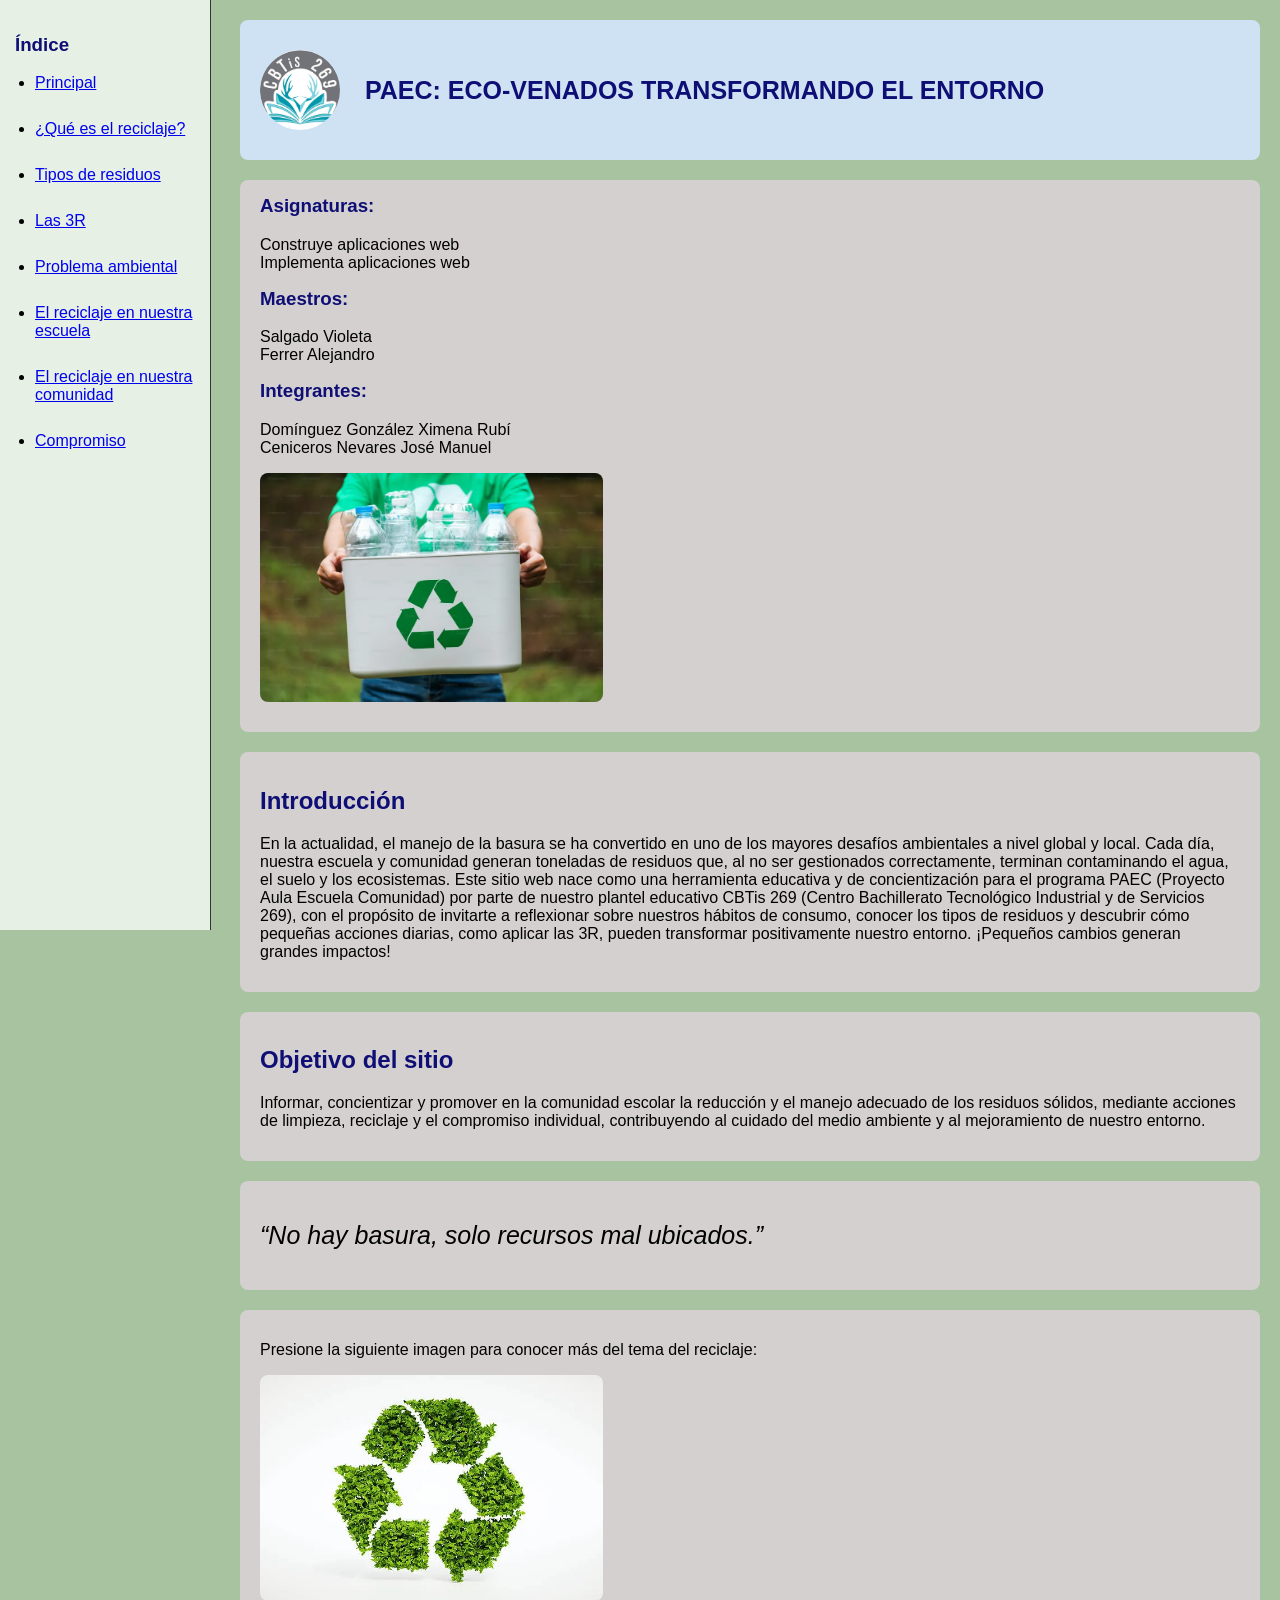
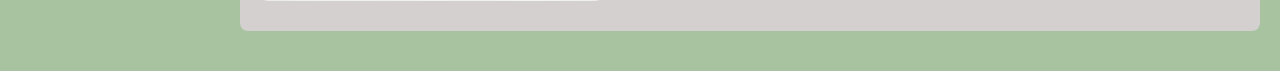
<file: index.html>
<!DOCTYPE html>
<html>
<head>
    <title>Transformando el entorno</title>
    <meta charset="UTF-8">
    <link rel = "Stylesheet" href = "estilos.css" type = "text/css">
        <style>
        h1{font-size:25px}
        h1,h2,h3,h4{color:#0e0e75}
    </style>
</head>
<body>
    
    <div class="contenedor">
        
        <div class="menu">
            <h3>Índice</h3>
            <ul>
                <li><a href="index.html">Principal</a></li>
                <br>
                <li><a href="reciclaje.html">¿Qué es el reciclaje?</a></li>
                <br>
                <li><a href="tipos_residuos.html">Tipos de residuos</a></li>
                <br>
                <li><a href="3r.html">Las 3R</a></li>
                <br>
                <li><a href="problema_ambiental.html">Problema ambiental</a></li>
                <br>
                <li><a href="reciclaje_escuela.html">El reciclaje en nuestra escuela</a></li>
                <br>
                <li><a href="reciclaje_comunidad.html">El reciclaje en nuestra comunidad</a></li>
                <br>
                <li><a href="formulario.html">Compromiso</a></li>
            </ul>
        </div>



        <div class="contenido">
            <div class="cabecera">
                <img src="logo.jpg" alt="Logotipo Eco-Venados" class="logo-ecovenados">
                <h1>PAEC: ECO-VENADOS TRANSFORMANDO EL ENTORNO</h1>
            </div>

            <div class="tarjeta-info">
            <h3>Asignaturas:</h3>
            <p>Construye aplicaciones web <br> Implementa aplicaciones web </p>
            <h3>Maestros:</h3>
            <p>Salgado Violeta <br> Ferrer Alejandro  </p>
            <h3>Integrantes:</h3>
            <p>Domínguez González Ximena Rubí <br> Ceniceros Nevares José Manuel </p>
            
            <img src="FOTO1.webp" alt="Imagen principal Eco-Venados">
            
            </div>

            <div class = "tarjeta-info">
            <h2>Introducción</h2>
            <p>
                En la actualidad, el manejo de la basura se ha convertido en uno de los mayores desafíos ambientales a nivel global y local. Cada día, nuestra escuela y comunidad generan toneladas de residuos que, al no ser gestionados correctamente, terminan contaminando el agua, el suelo y los ecosistemas. Este sitio web nace como una herramienta educativa y de concientización para el programa PAEC (Proyecto Aula Escuela Comunidad) por parte de nuestro plantel educativo CBTis 269 (Centro Bachillerato Tecnológico Industrial y de Servicios 269), con el propósito de invitarte a reflexionar sobre nuestros hábitos de consumo, conocer los tipos de residuos y descubrir cómo pequeñas acciones diarias, como aplicar las 3R, pueden transformar positivamente nuestro entorno. ¡Pequeños cambios generan grandes impactos!
            </p>
            </div>

            <div class = "tarjeta-info">
            <h2>Objetivo del sitio</h2>
            <p>
                Informar, concientizar y promover en la comunidad escolar la reducción y el manejo adecuado de los residuos sólidos, mediante acciones de limpieza, reciclaje y el compromiso individual, contribuyendo al cuidado del medio ambiente y al mejoramiento de nuestro entorno.
            </p>                
            </div>
            
            <div class = "tarjeta-info">
                
                    <p style = "font-size:25px"><em>“No hay basura, solo recursos mal ubicados.”</em></p>
                
            </div>

            <div class = "tarjeta-info">                
                <p>Presione la siguiente imagen para conocer más del tema del reciclaje:</p>
                <a href="https://concepto.de/reciclar/" target="_blank">
            <img src="enlace.webp" alt="Imagen principal Eco-Venados">
            </a>   
            </div>
        </div>
    </div>
    
</body>

</html>
</file>
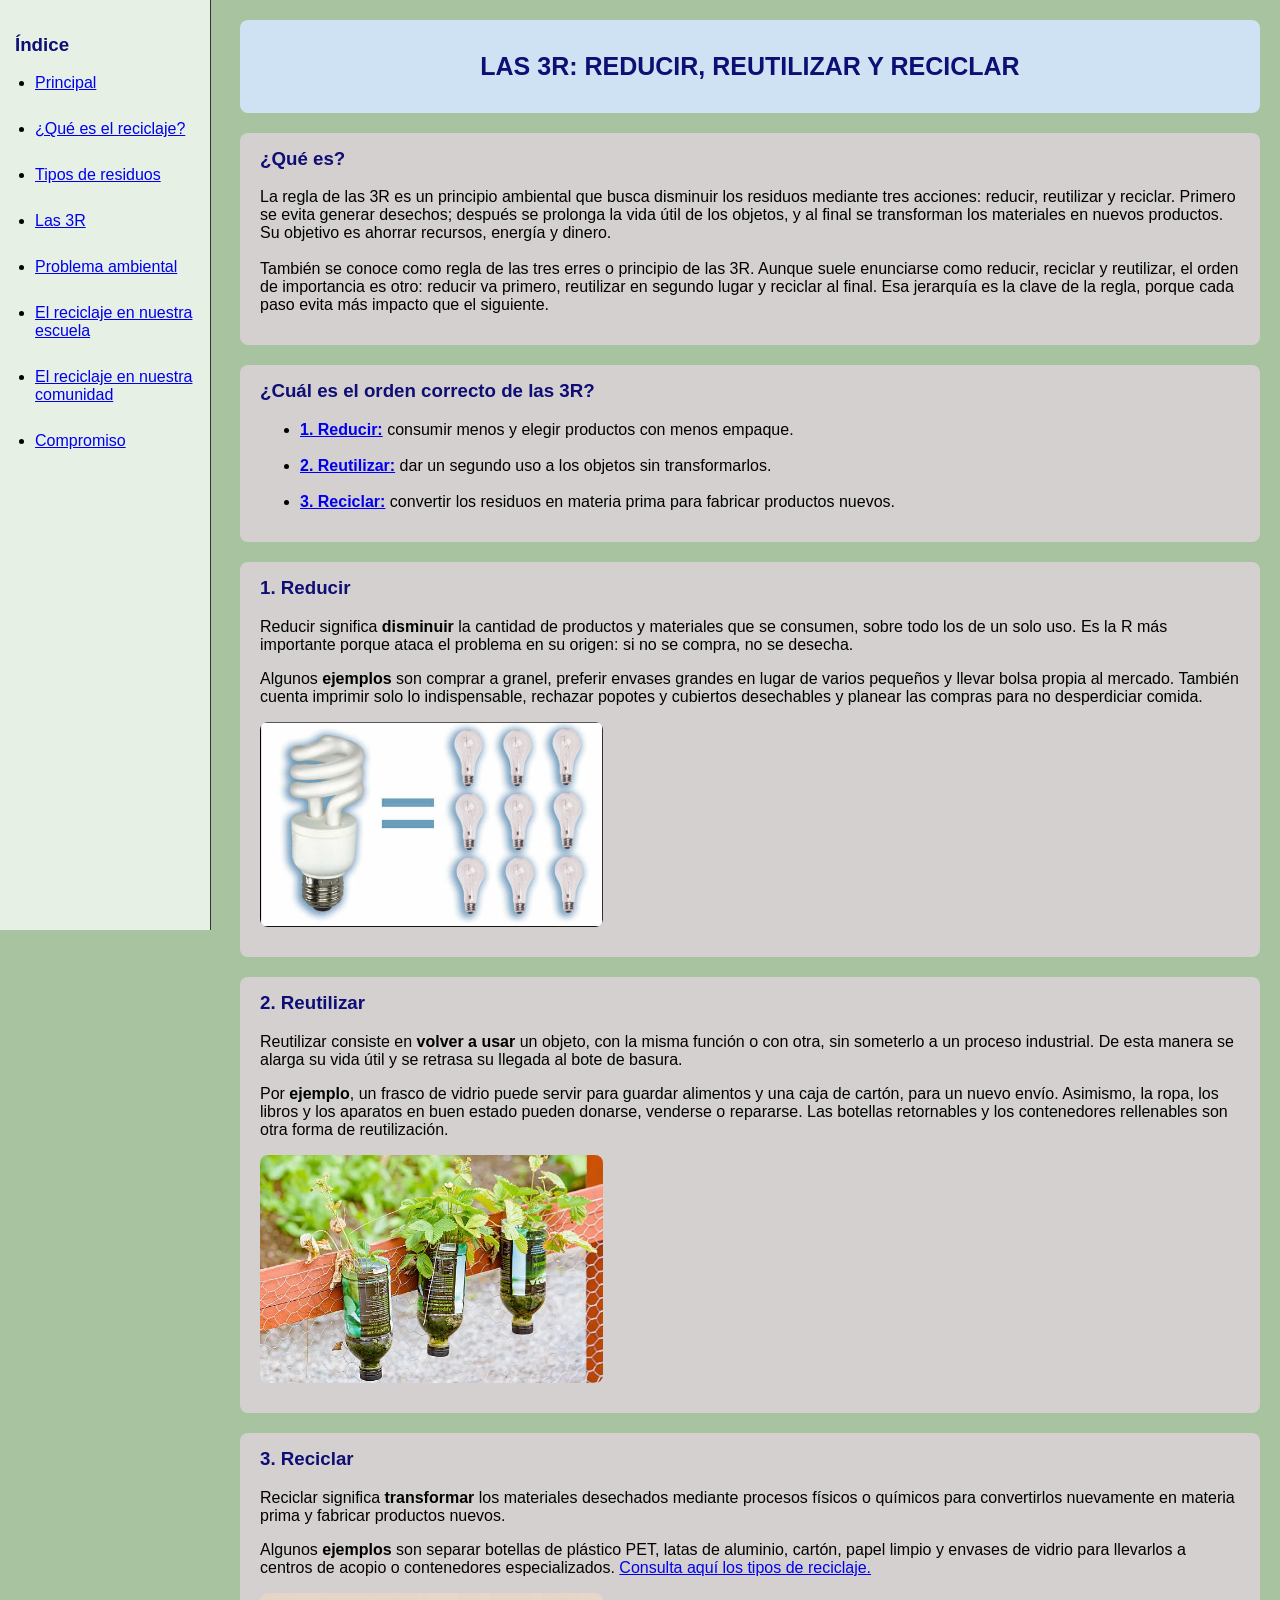
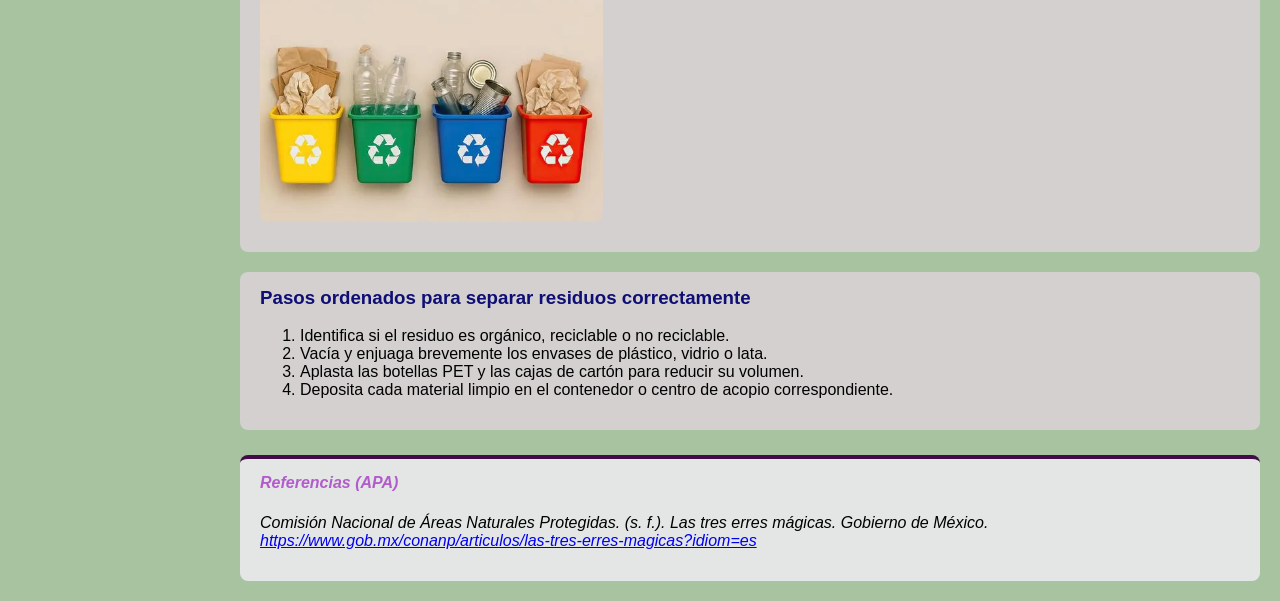
<file: 3r.html>
<!DOCTYPE html>
<html lang="es">
<head>
    <title>Las 3r</title>
    <meta charset="UTF-8">
    <link rel="Stylesheet" href="estilos.css" type="text/css">
    <style>
        h1{font-size:25px}
        h1,h2,h3,h4{color:#0e0e75}
    </style>
</head>
<body>
    
    <div class="contenedor">
        <div class="menu">
            <h3>Índice</h3>
            <ul>
                <li><a href="index.html">Principal</a></li>
                <br>
                <li><a href="reciclaje.html">¿Qué es el reciclaje?</a></li>
                <br>
                <li><a href="tipos_residuos.html">Tipos de residuos</a></li>
                <br>
                <li><a href="3r.html">Las 3R</a></li>
                <br>
                <li><a href="problema_ambiental.html">Problema ambiental</a></li>
                <br>
                <li><a href="reciclaje_escuela.html">El reciclaje en nuestra escuela</a></li>
                <br>
                <li><a href="reciclaje_comunidad.html">El reciclaje en nuestra comunidad</a></li>
                <br>
                <li><a href="formulario.html">Compromiso</a></li>
            </ul>
        </div>

        <div class="contenido">
            <div class="titulo">
                <h1>Las 3R: Reducir, Reutilizar y Reciclar</h1>        
            </div>

            <div class="tarjeta-info" id="que-es-3r">
                <h3>¿Qué es?</h3>
                <p>
                    La regla de las 3R es un principio ambiental que busca disminuir los residuos mediante tres acciones: reducir, reutilizar y reciclar. Primero se evita generar desechos; después se prolonga la vida útil de los objetos, y al final se transforman los materiales en nuevos productos. Su objetivo es ahorrar recursos, energía y dinero.<br><br>
                    También se conoce como regla de las tres erres o principio de las 3R. Aunque suele enunciarse como reducir, reciclar y reutilizar, el orden de importancia es otro: reducir va primero, reutilizar en segundo lugar y reciclar al final. Esa jerarquía es la clave de la regla, porque cada paso evita más impacto que el siguiente.
                </p> 
            </div>

            <div class="tarjeta-info" id="orden-3r">
                <h3>¿Cuál es el orden correcto de las 3R?</h3>  
                <ul>
                    <li><strong><a href="#reducir">1. Reducir:</a> </strong>consumir menos y elegir productos con menos empaque.</li><br>
                    <li><strong><a href="#reutilizar">2. Reutilizar:</a> </strong> dar un segundo uso a los objetos sin transformarlos.</li><br>
                    <li><strong><a href="#reciclar-3r">3. Reciclar:</a> </strong>convertir los residuos en materia prima para fabricar productos nuevos.</li>
                </ul>
            </div>

            <div class="tarjeta-info" id="reducir">
                <h3>1. Reducir</h3>
                <p>
                    Reducir significa <strong>disminuir</strong> la cantidad de productos y materiales que se consumen, sobre todo los de un solo uso. Es la R más importante porque ataca el problema en su origen: si no se compra, no se desecha.
                </p>
                <p>
                    Algunos <strong>ejemplos</strong> son comprar a granel, preferir envases grandes en lugar de varios pequeños y llevar bolsa propia al mercado. También cuenta imprimir solo lo indispensable, rechazar popotes y cubiertos desechables y planear las compras para no desperdiciar comida.   
                </p>
                <img src="reducir.jpg" alt="Acción de reducir residuos">
            </div>

            <div class="tarjeta-info" id="reutilizar">
                <h3>2. Reutilizar</h3>
                <p>
                    Reutilizar consiste en <strong>volver a usar</strong> un objeto, con la misma función o con otra, sin someterlo a un proceso industrial. De esta manera se alarga su vida útil y se retrasa su llegada al bote de basura.
                </p>
                <p>
                    Por <strong>ejemplo</strong>, un frasco de vidrio puede servir para guardar alimentos y una caja de cartón, para un nuevo envío. Asimismo, la ropa, los libros y los aparatos en buen estado pueden donarse, venderse o repararse. Las botellas retornables y los contenedores rellenables son otra forma de reutilización.   
                </p>
                <img src="reutilizar.webp" alt="Acción de reutilizar materiales">
            </div>

            <div class="tarjeta-info" id="reciclar-3r">
                <h3>3. Reciclar</h3>
                <p>
                    Reciclar significa <strong>transformar</strong> los materiales desechados mediante procesos físicos o químicos para convertirlos nuevamente en materia prima y fabricar productos nuevos.
                </p>
                <p>
                    Algunos <strong>ejemplos</strong> son separar botellas de plástico PET, latas de aluminio, cartón, papel limpio y envases de vidrio para llevarlos a centros de acopio o contenedores especializados. <a href="reciclaje.html#tipos-reciclaje">Consulta aquí los tipos de reciclaje.</a>
                </p>
                <img src="reciclarr.webp" alt="Acción de reciclar">
            </div>

            <div class="tarjeta-info" id="pasos-separar">
                <h3>Pasos ordenados para separar residuos correctamente</h3>
                <ol>
                    <li>Identifica si el residuo es orgánico, reciclable o no reciclable.</li>
                    <li>Vacía y enjuaga brevemente los envases de plástico, vidrio o lata.</li>
                    <li>Aplasta las botellas PET y las cajas de cartón para reducir su volumen.</li>
                    <li>Deposita cada material limpio en el contenedor o centro de acopio correspondiente.</li>
                </ol>
            </div>

            <footer class="pie-pagina">
                <h4>Referencias (APA)</h4>
                <p>Comisión Nacional de Áreas Naturales Protegidas. (s. f.). <em>Las tres erres mágicas</em>. Gobierno de México. <a href="https://www.gob.mx/conanp/articulos/las-tres-erres-magicas?idiom=es" target="_blank"> https://www.gob.mx/conanp/articulos/las-tres-erres-magicas?idiom=es</a></p>
            </footer>
        </div>
    </div>
</body>

</html>
</file>
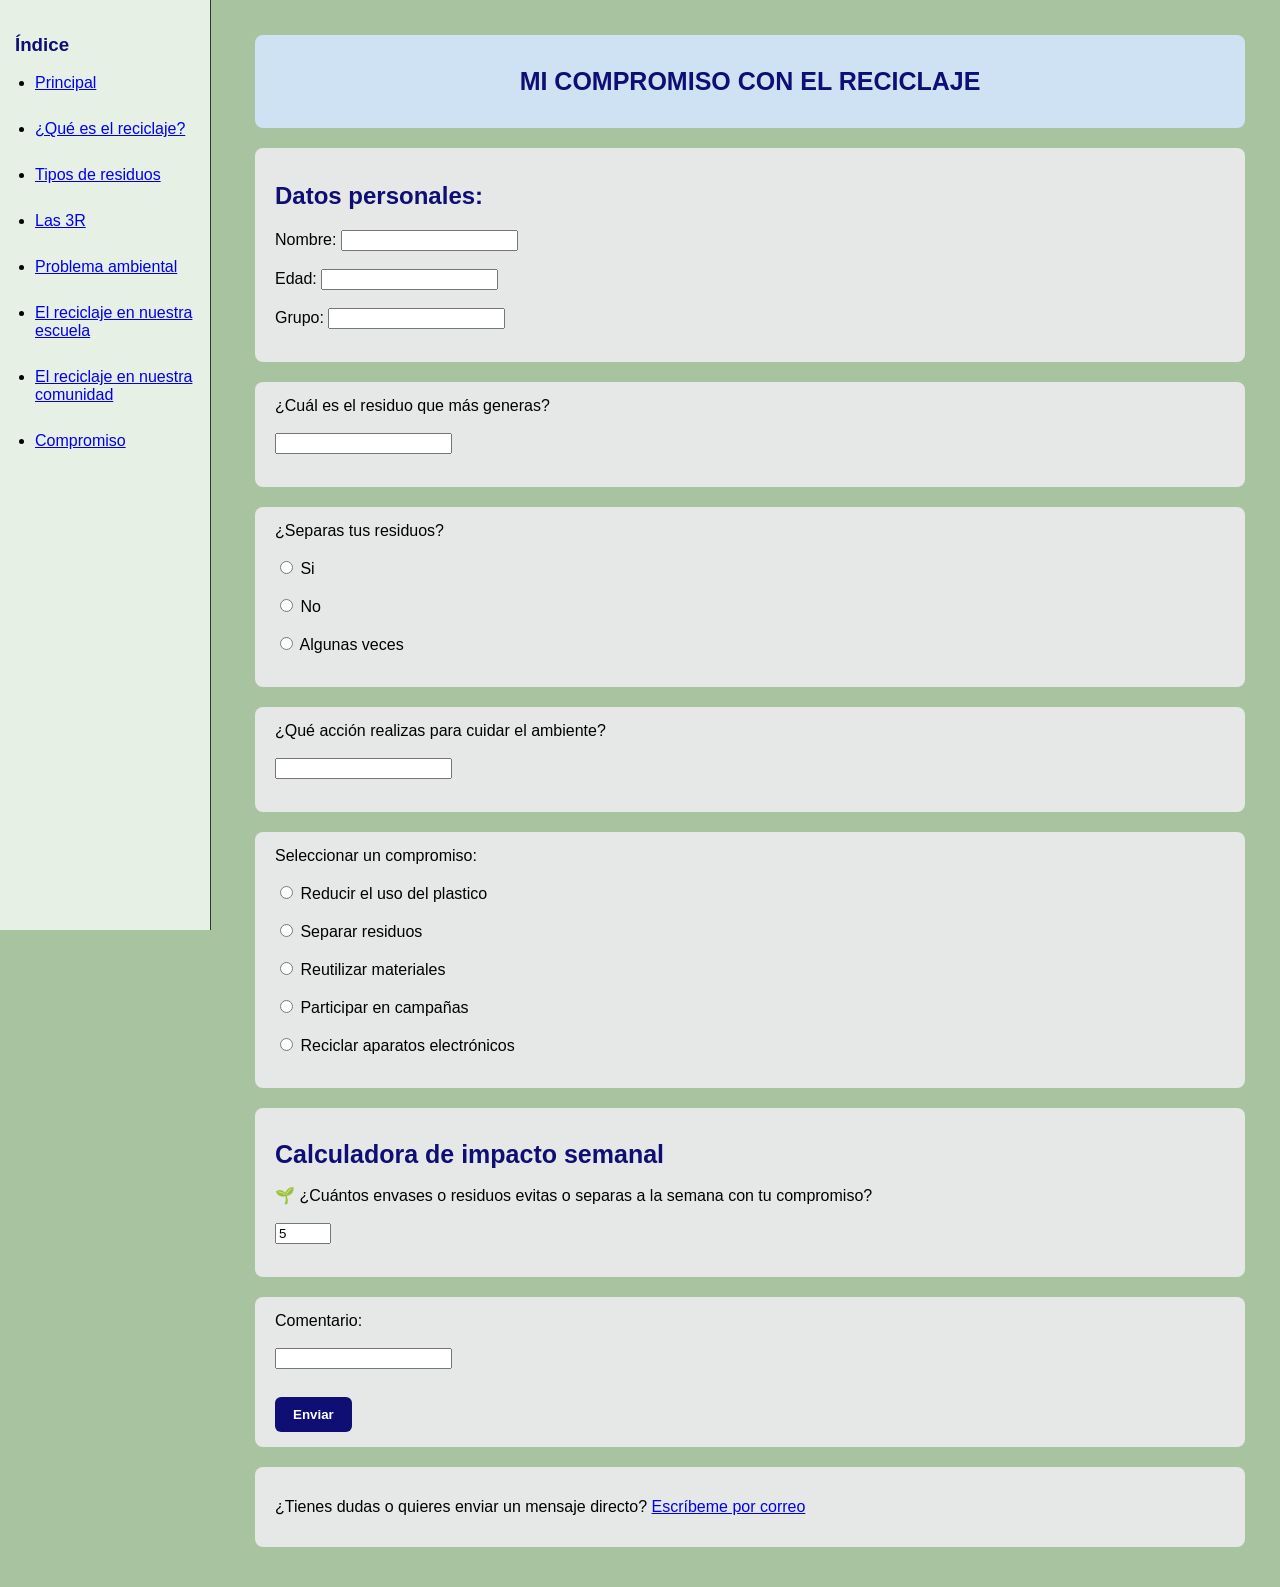
<file: formulario.html>
<!DOCTYPE html>
<html>
<head>
    <title>Carta compromiso</title>
    <meta charset="UTF-8">
    <link rel = "Stylesheet" href = "estilos.css" type = "text/css">
        <style>
        h1{font-size:25px}
        h1,h2,h3,h4{color:#0e0e75}
    </style>
</head>
<body>
    
    <div class="contenedor">
        <div class="menu">
            <h3>Índice</h3>
            <ul>
                <li><a href="index.html">Principal</a></li>
                <br>
                <li><a href="reciclaje.html">¿Qué es el reciclaje?</a></li>
                <br>
                <li><a href="tipos_residuos.html">Tipos de residuos</a></li>
                <br>
                <li><a href="3r.html">Las 3R</a></li>
                <br>
                <li><a href="problema_ambiental.html">Problema ambiental</a></li>
                <br>
                <li><a href="reciclaje_escuela.html">El reciclaje en nuestra escuela</a></li>
                <br>
                <li><a href="reciclaje_comunidad.html">El reciclaje en nuestra comunidad</a></li>
                <br>
                <li><a href="formulario.html">Compromiso</a></li>
            </ul>
        </div>

        <div class="contenido">
     
            <form action="resultado.html" method="GET" style="margin:15px">

                <div class="titulo">
                    <h1>Mi compromiso con el reciclaje</h1>  
                </div>

                <div class="datos">
                    <h2>Datos personales:</h2>
                    <label> Nombre: </label>
                    <input type="text" name="nombre"> <br> <br>
                    <label> Edad: </label>
                    <input type="number" name="edad"> <br> <br>
                    <label> Grupo: </label>
                    <input type="text" name="grupo"> <br> <br>
                </div>

                <div class="preguntas">
                    <label> ¿Cuál es el residuo que más generas? </label><br><br>
                    <input type="text" name="residuo_frecuente"> <br> <br>            
                </div>

                <div class="preguntas">
                    <label> ¿Separas tus residuos? </label><br><br>
                    <input type="radio" name="residuos" value="si"> Si <br><br>
                    <input type="radio" name="residuos" value="no"> No <br><br>
                    <input type="radio" name="residuos" value="algunas veces"> Algunas veces <br> <br>            
                </div>

                <div class="preguntas">
                    <label> ¿Qué acción realizas para cuidar el ambiente? </label><br><br>
                    <input type="text" name="accion_ambiente"> <br> <br>            
                </div>

                <div class="preguntas">
                    <label> Seleccionar un compromiso: </label><br><br>
                    <input type="radio" name="compromiso" value="reducir"> Reducir el uso del plastico <br><br>
                    <input type="radio" name="compromiso" value="separar"> Separar residuos <br><br>
                    <input type="radio" name="compromiso" value="reutilizar"> Reutilizar materiales <br><br>
                    <input type="radio" name="compromiso" value="participar"> Participar en campañas <br><br>
                    <input type="radio" name="compromiso" value="reciclar"> Reciclar aparatos electrónicos <br> <br>            
                </div>


                <div class="preguntas">
                    <h1>Calculadora de impacto semanal </h1>
                    <label> 🌱 ¿Cuántos envases o residuos evitas o separas a la semana con tu compromiso? </label><br><br>
                    <input type="number" name="unidades_semana" min="0" max="500" value="5"> <br> <br>
                </div>

                <div class="preguntas">
                    <label>Comentario: </label><br><br>
                    <input type="text" name="comentario"> <br> <br>
                    <input type="submit" value="Enviar">  
                </div>
                <div class="preguntas">
                <p>¿Tienes dudas o quieres enviar un mensaje directo? 
                <a href="mailto:alexferrer2011@gmail.com">Escríbeme por correo</a>
                </p>
            </div>
            </form>
        </div>

    </div>
</body>

</html>
</file>
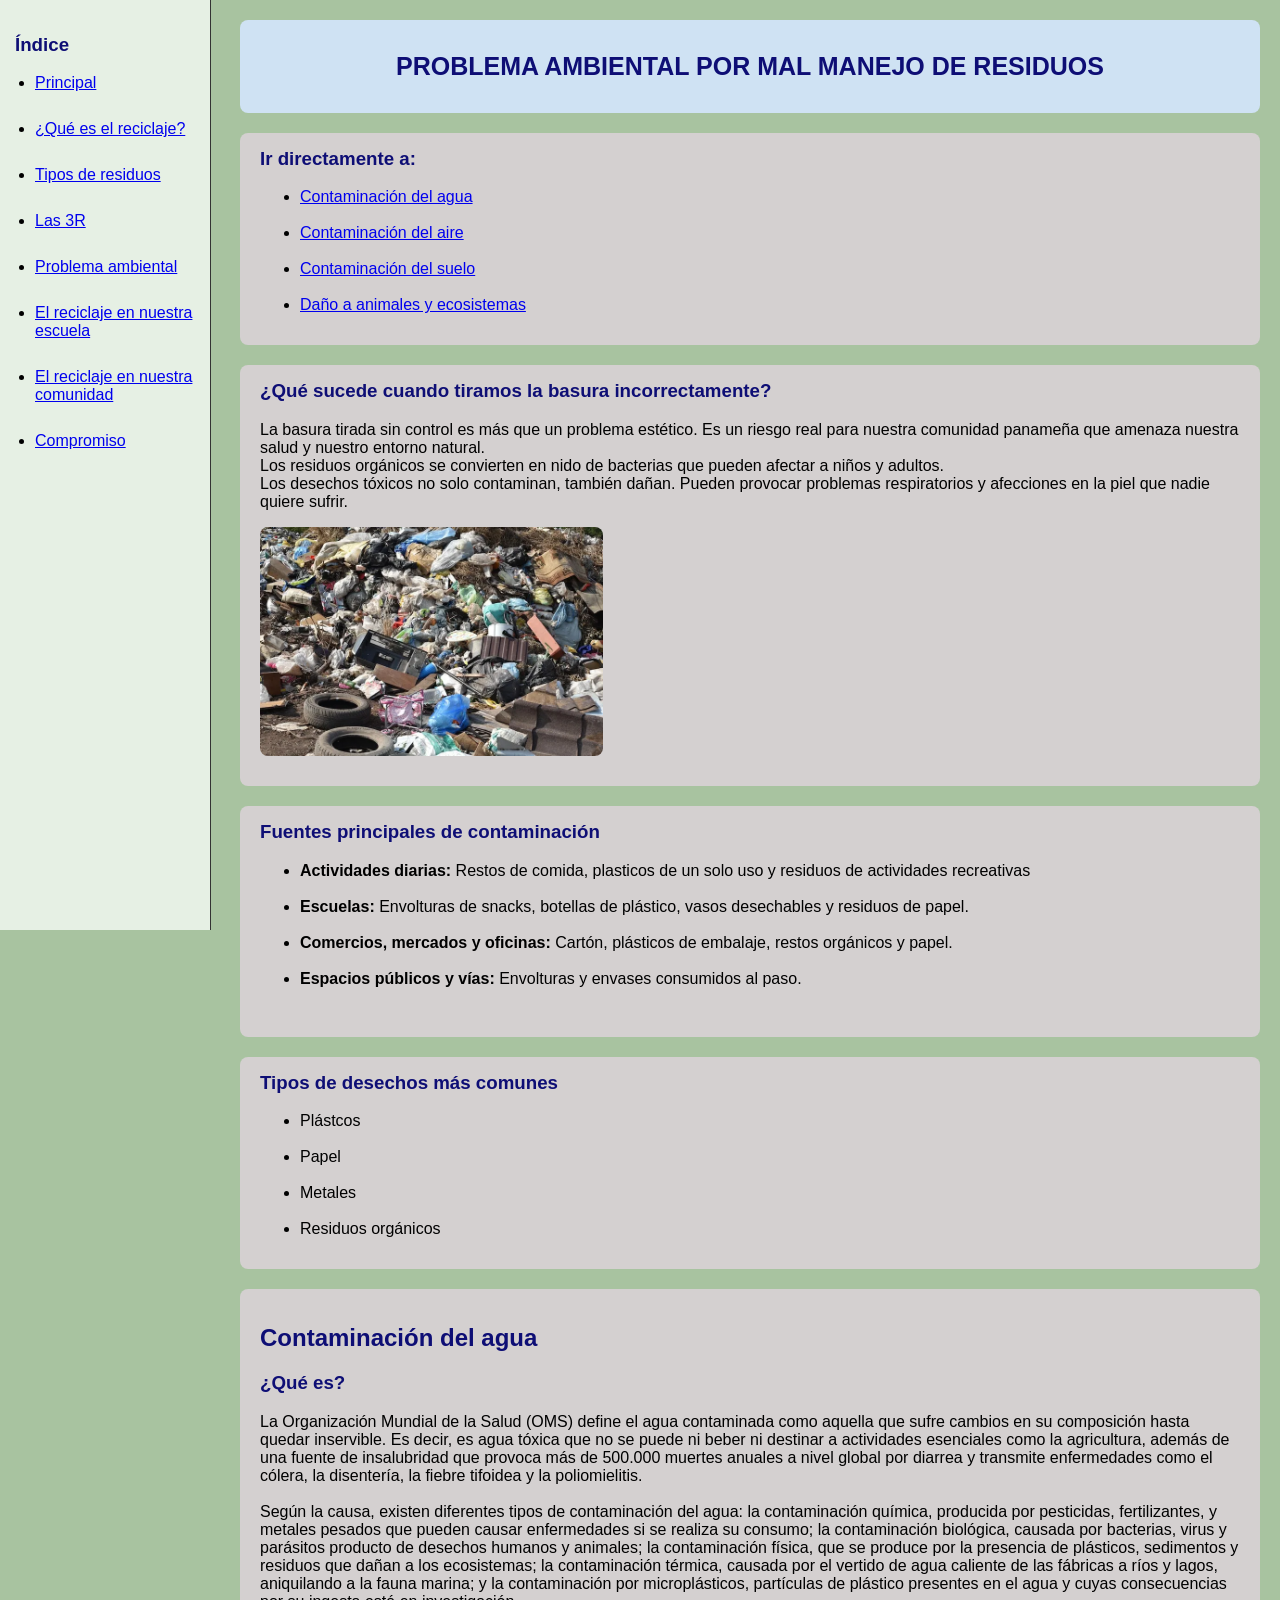
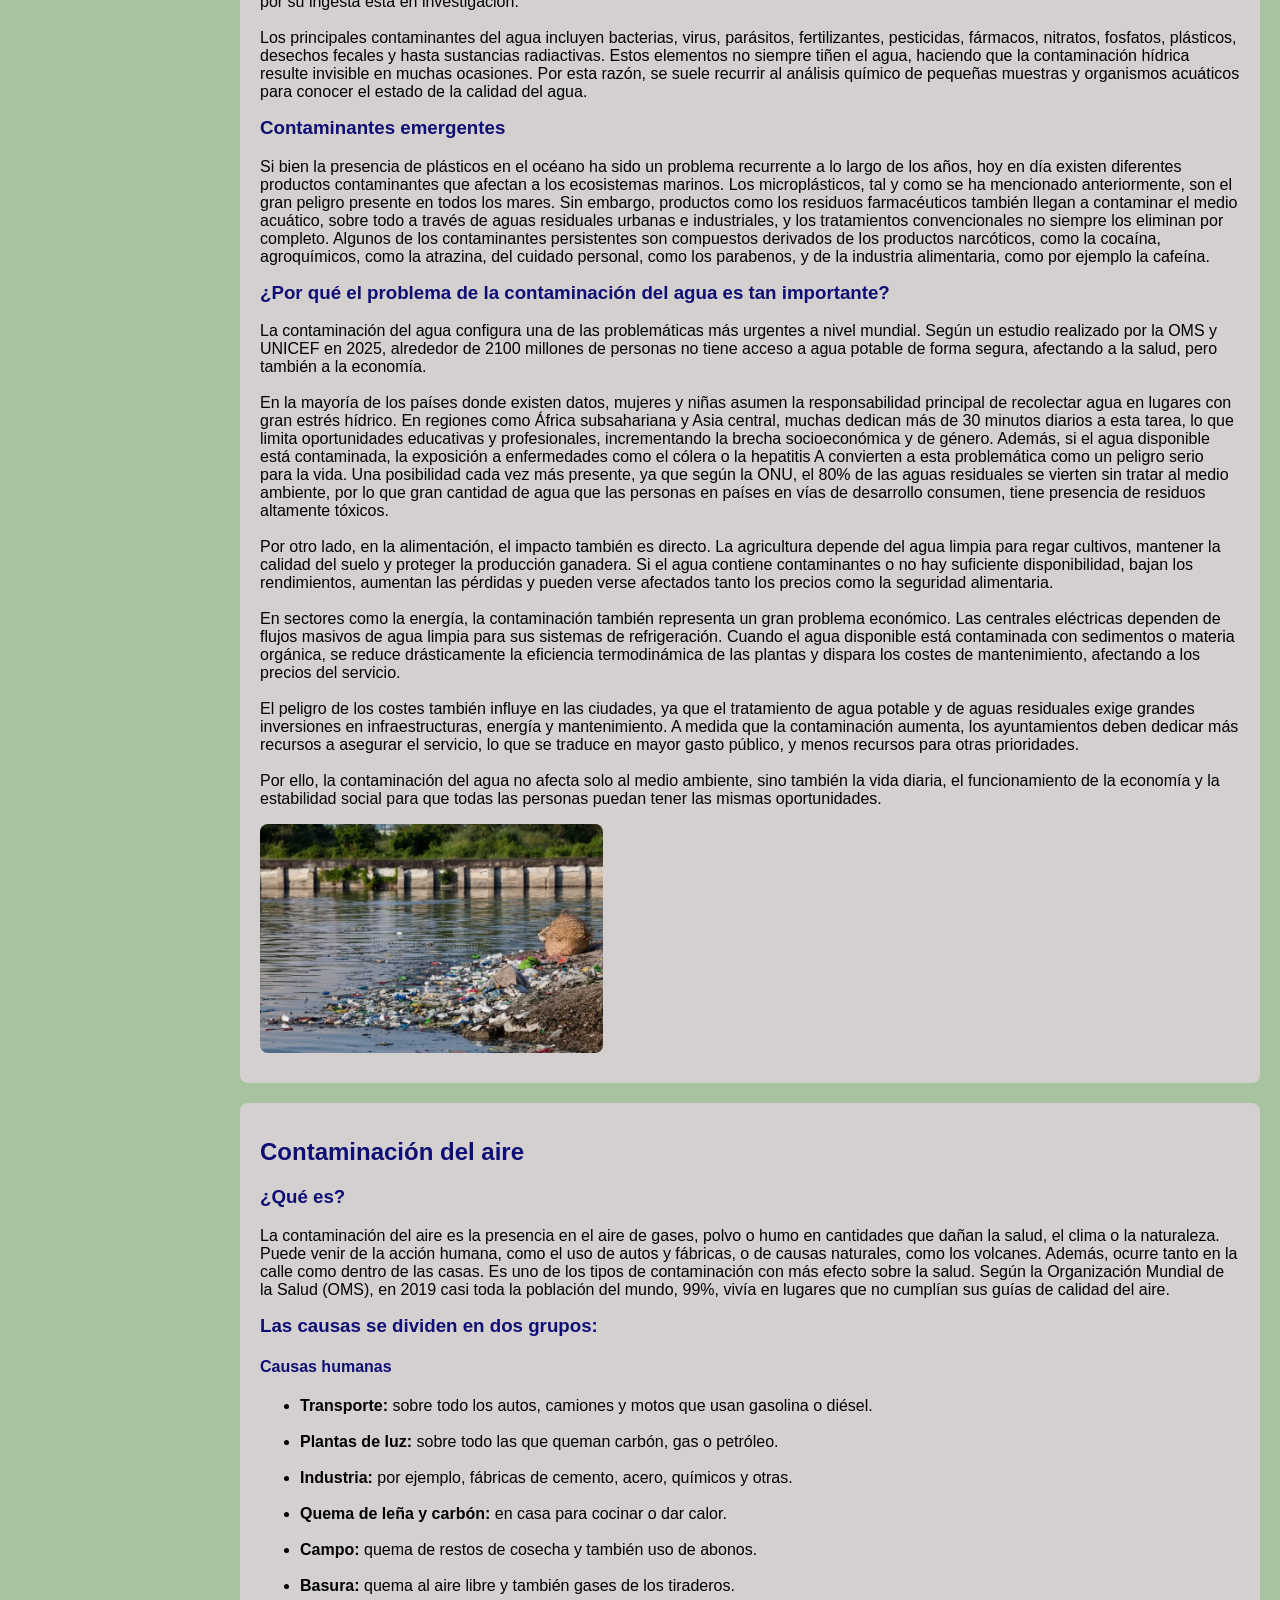
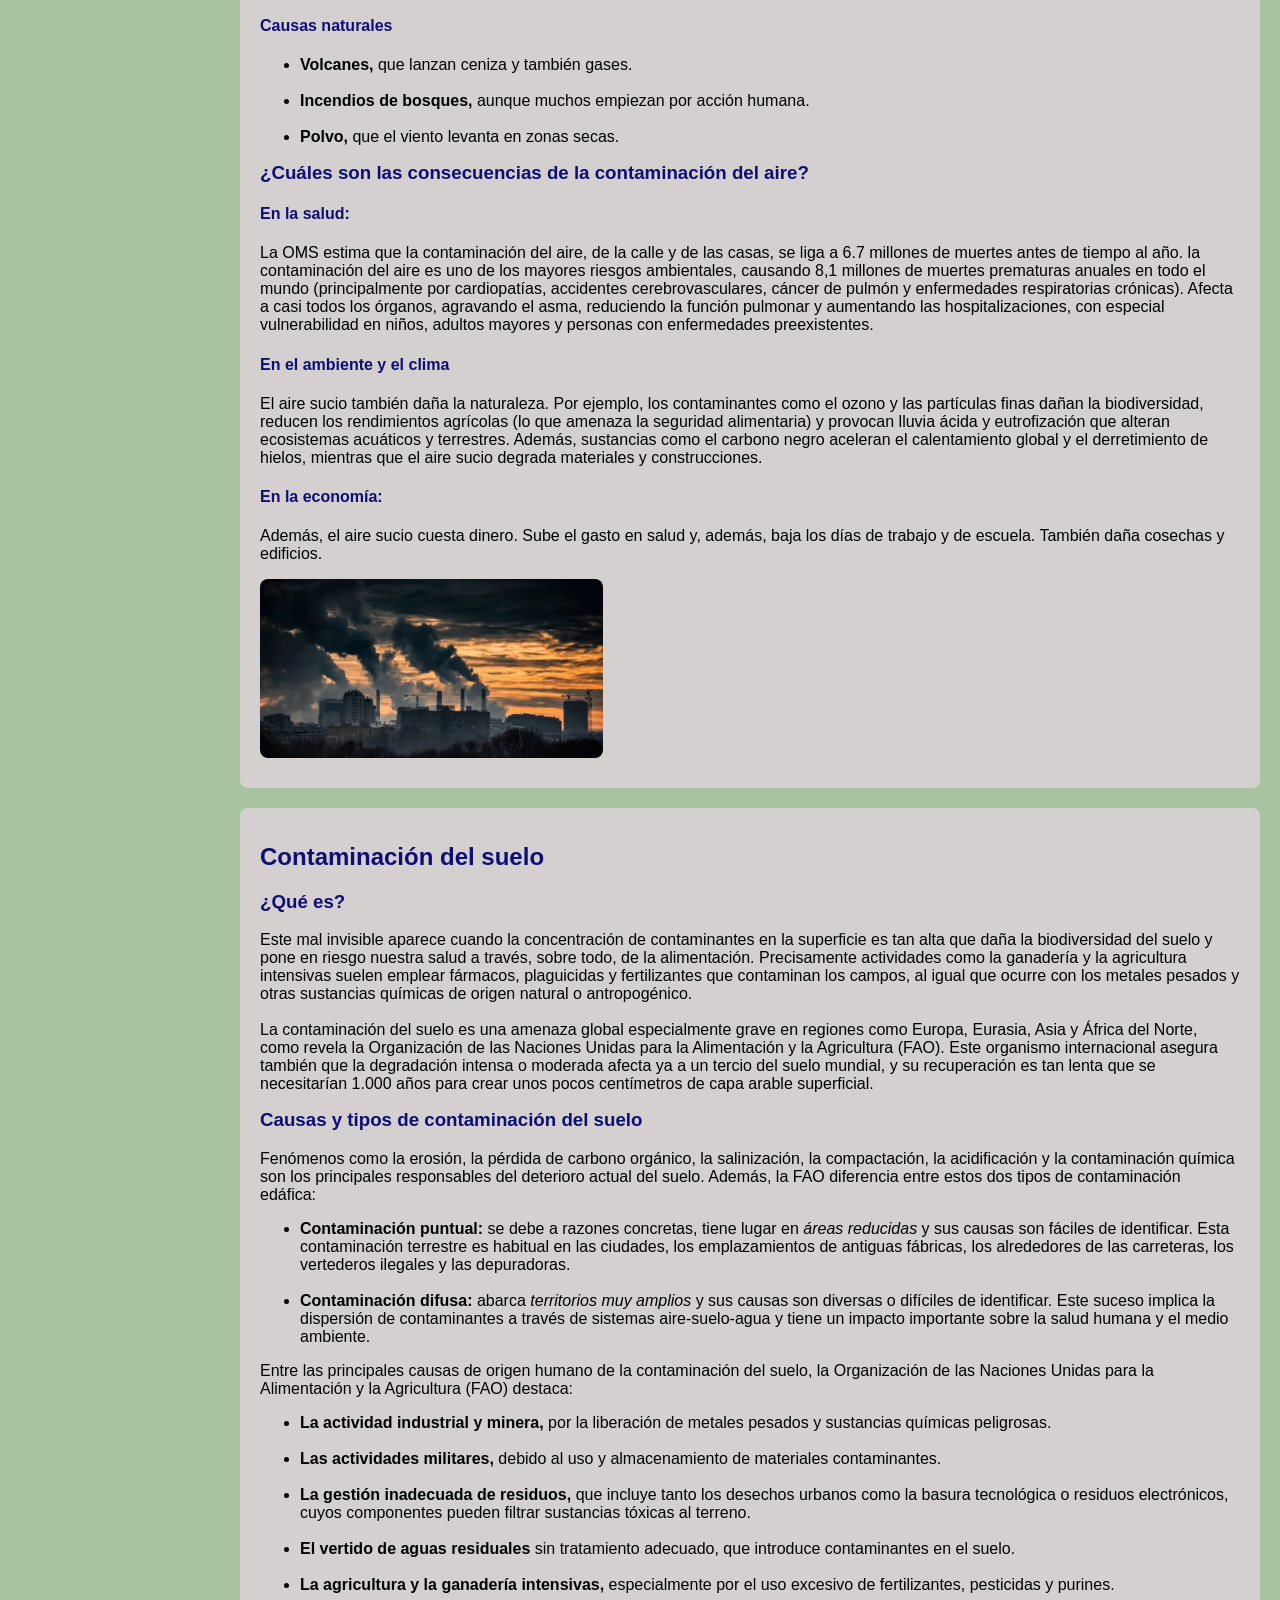
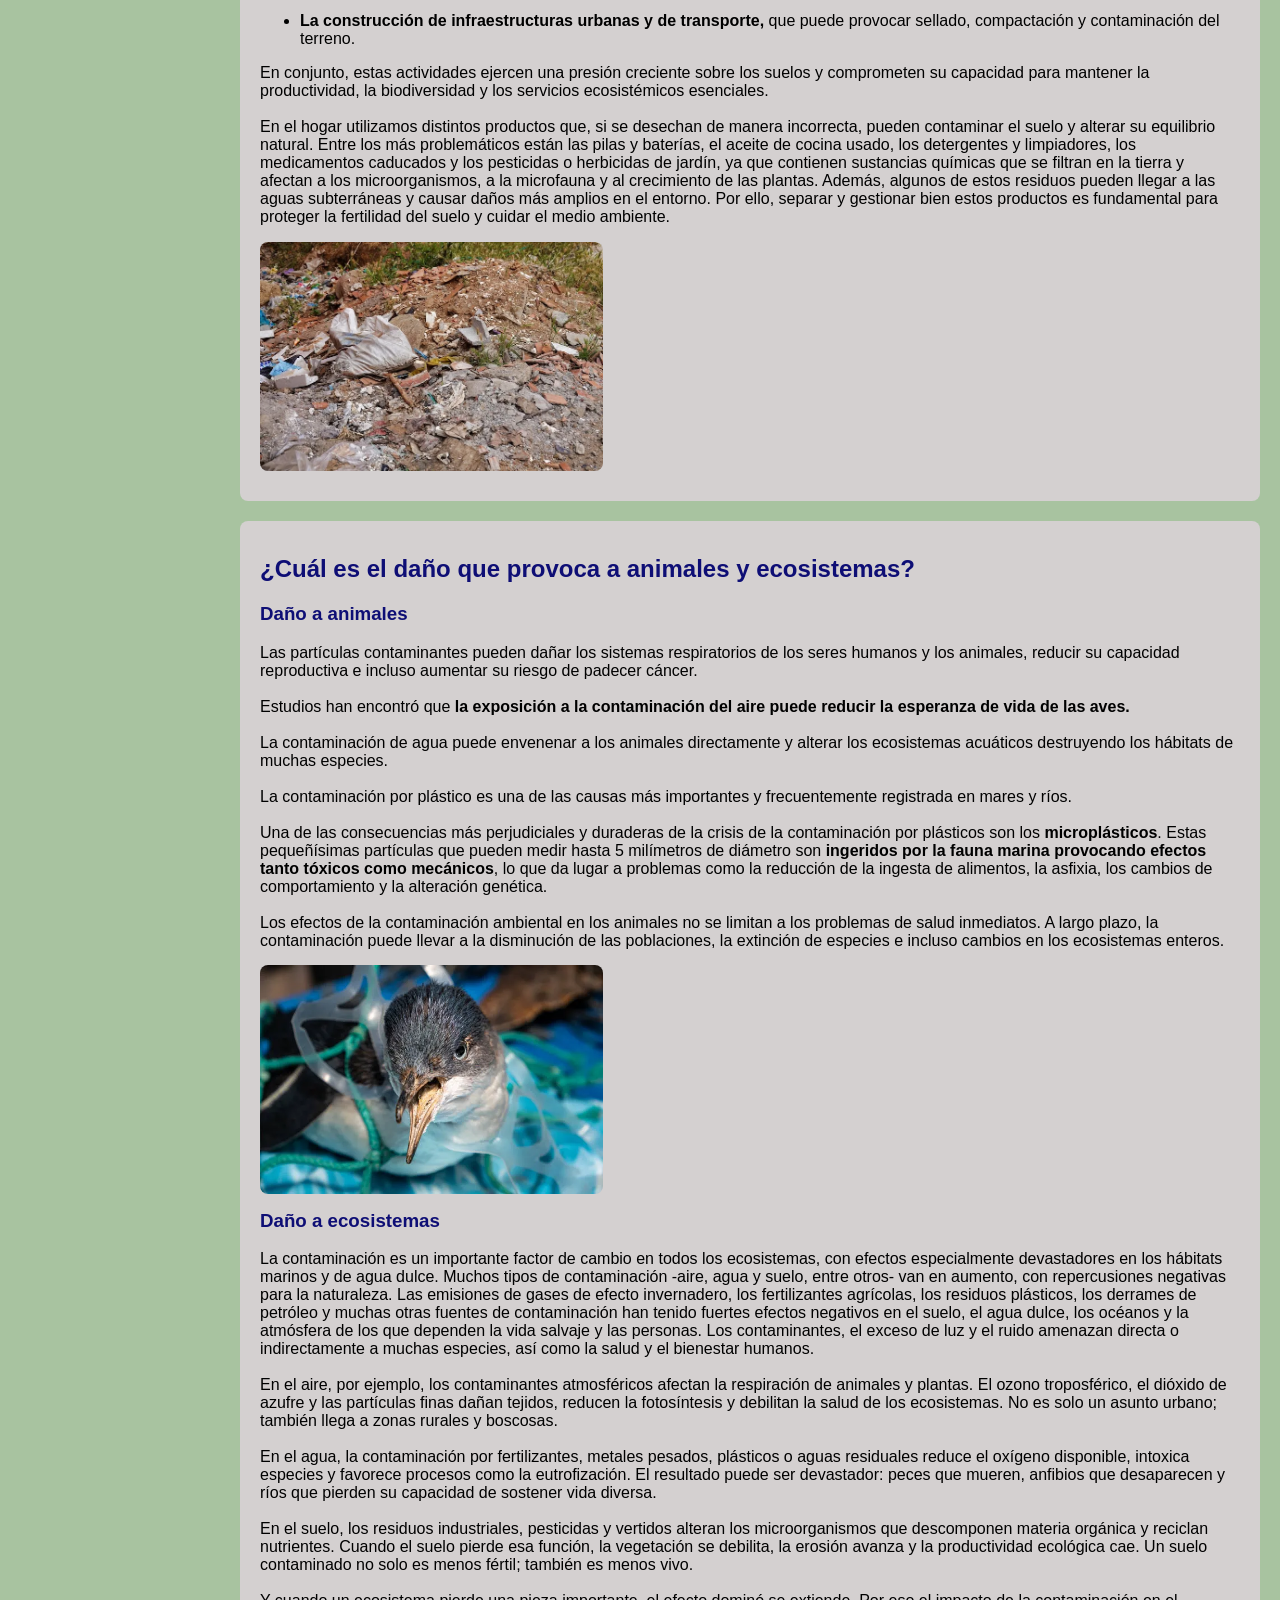
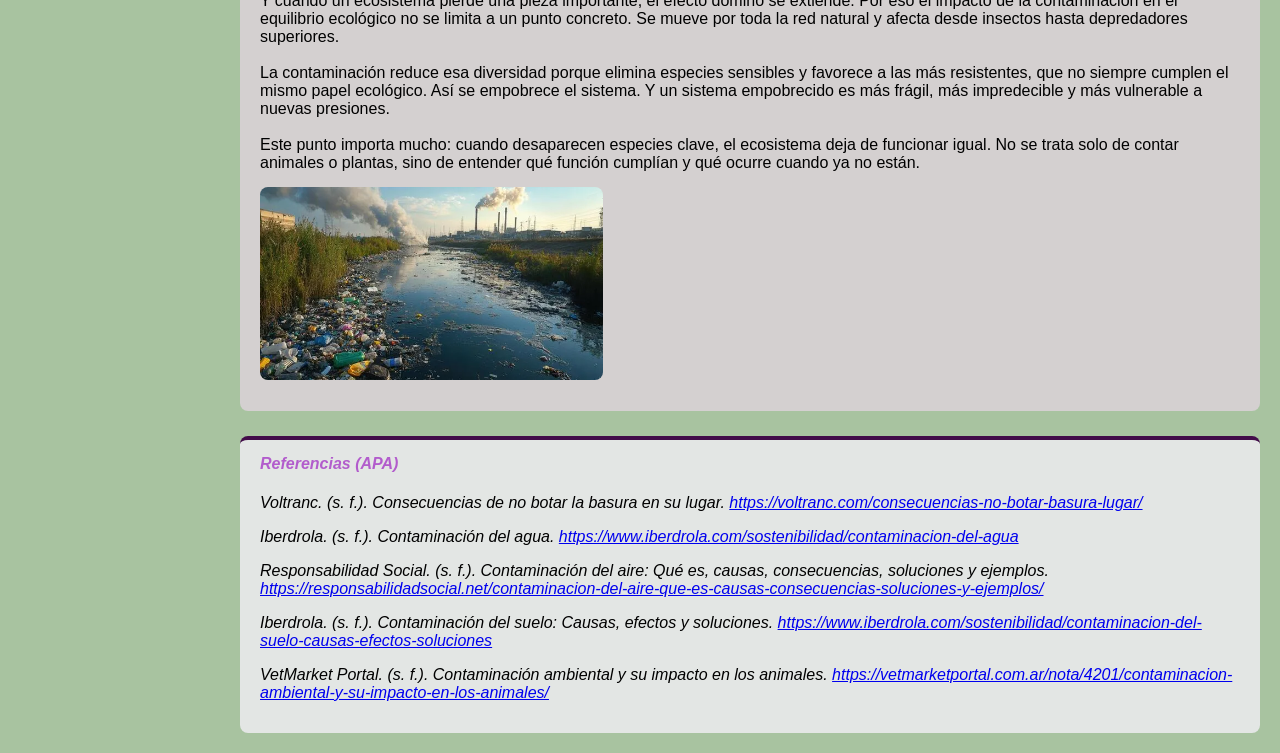
<file: problema_ambiental.html>
<!DOCTYPE html>
<html lang="es">
<head>
    <title>Problema ambiental</title>
    <meta charset="UTF-8">
    <link rel="Stylesheet" href="estilos.css" type="text/css">
        <style>
        h1{font-size:25px}
        h1,h2,h3,h4{color:#0e0e75}
    </style>
</head>
<body>
    
    <div class="contenedor">
        <div class="menu">
            <h3>Índice</h3>
            <ul>
                <li><a href="index.html">Principal</a></li>
                <br>
                <li><a href="reciclaje.html">¿Qué es el reciclaje?</a></li>
                <br>
                <li><a href="tipos_residuos.html">Tipos de residuos</a></li>
                <br>
                <li><a href="3r.html">Las 3R</a></li>
                <br>
                <li><a href="problema_ambiental.html">Problema ambiental</a></li>
                <br>
                <li><a href="reciclaje_escuela.html">El reciclaje en nuestra escuela</a></li>
                <br>
                <li><a href="reciclaje_comunidad.html">El reciclaje en nuestra comunidad</a></li>
                <br>
                <li><a href="formulario.html">Compromiso</a></li>
            </ul>
        </div>

        <div class="contenido">
            <div class="titulo">
                <h1>Problema ambiental por mal manejo de residuos</h1>
            </div>

            <div class="tarjeta-info">
                <h3>Ir directamente a:</h3>
                <ul>
                    <li><a href="#contaminacion-agua">Contaminación del agua</a></li><br>
                    <li><a href="#contaminacion-aire">Contaminación del aire</a></li><br>
                    <li><a href="#contaminacion-suelo">Contaminación del suelo</a></li><br>
                    <li><a href="#daño-animales-ecosistemas"> Daño a animales y ecosistemas</a></li>
                </ul>
            </div>

            <div class="tarjeta-info">
                <h3>¿Qué sucede cuando tiramos la basura incorrectamente?</h3>
                <p>
                    La basura tirada sin control es más que un problema estético. Es un riesgo real para nuestra comunidad panameña que amenaza nuestra salud y nuestro entorno natural.<br>
                    Los residuos orgánicos se convierten en nido de bacterias que pueden afectar a niños y adultos.<br>
                    Los desechos tóxicos no solo contaminan, también dañan. Pueden provocar problemas respiratorios y afecciones en la piel que nadie quiere sufrir.
                </p>
                <img src="basura2.webp" alt="Evidencia de basura tirada incorrectamente">
            </div>

            <div class="tarjeta-info">
                <h3>Fuentes principales de contaminación</h3>
                <ul>
                    <li><strong>Actividades diarias:</strong> Restos de comida, plasticos de un solo uso y residuos de actividades recreativas</li><br>
                    <li><strong>Escuelas:</strong> Envolturas de snacks, botellas de plástico, vasos desechables y residuos de papel.</li><br>
                    <li><strong>Comercios, mercados y oficinas:</strong> Cartón, plásticos de embalaje, restos orgánicos y papel.</li><br>
                    <li><strong>Espacios públicos y vías:</strong> Envolturas y envases consumidos al paso.</li><br>
                </ul>
            </div>

            <div class="tarjeta-info">
                <h3>Tipos de desechos más comunes</h3>
                <ul>
                    <li>Plástcos</li><br>
                    <li>Papel</li><br>
                    <li>Metales</li><br>
                    <li>Residuos orgánicos</li>
                </ul>
            </div>

            <div class="tarjeta-info" id="contaminacion-agua">
                <h2>Contaminación del agua</h2>
                <h3>¿Qué es?</h3>
                <p>
                    La Organización Mundial de la Salud (OMS) define el agua contaminada como aquella que sufre cambios en su composición hasta quedar inservible. Es decir, es agua tóxica que no se puede ni beber ni destinar a actividades esenciales como la agricultura, además de una fuente de insalubridad que provoca más de 500.000 muertes anuales a nivel global por diarrea y transmite enfermedades como el cólera, la disentería, la fiebre tifoidea y la poliomielitis.<br><br>
                
                    Según la causa, existen diferentes tipos de contaminación del agua: la contaminación química, producida por pesticidas, fertilizantes, y metales pesados que pueden causar enfermedades si se realiza su consumo; la contaminación biológica, causada por bacterias, virus y parásitos producto de desechos humanos y animales; la contaminación física, que se produce por la presencia de plásticos, sedimentos y residuos que dañan a los ecosistemas; la contaminación térmica, causada por el vertido de agua caliente de las fábricas a ríos y lagos, aniquilando a la fauna marina; y la contaminación por microplásticos, partículas de plástico presentes en el agua y cuyas consecuencias por su ingesta está en investigación.<br><br>
            
                    Los principales contaminantes del agua incluyen bacterias, virus, parásitos, fertilizantes, pesticidas, fármacos, nitratos, fosfatos, plásticos, desechos fecales y hasta sustancias radiactivas. Estos elementos no siempre tiñen el agua, haciendo que la contaminación hídrica resulte invisible en muchas ocasiones. Por esta razón, se suele recurrir al análisis químico de pequeñas muestras y organismos acuáticos para conocer el estado de la calidad del agua.
                </p>
                <h3>Contaminantes emergentes</h3>
                <p>
                    Si bien la presencia de plásticos en el océano ha sido un problema recurrente a lo largo de los años, hoy en día existen diferentes productos contaminantes que afectan a los ecosistemas marinos. Los microplásticos, tal y como se ha mencionado anteriormente, son el gran peligro presente en todos los mares. Sin embargo, productos como los residuos farmacéuticos también llegan a contaminar el medio acuático, sobre todo a través de aguas residuales urbanas e industriales, y los tratamientos convencionales no siempre los eliminan por completo. Algunos de los contaminantes persistentes son compuestos derivados de los productos narcóticos, como la cocaína, agroquímicos, como la atrazina, del cuidado personal, como los parabenos, y de la industria alimentaria, como por ejemplo la cafeína.
                </p>
                <h3>¿Por qué el problema de la contaminación del agua es tan importante?</h3>
                <p>
                    La contaminación del agua configura una de las problemáticas más urgentes a nivel mundial. Según un estudio realizado por la OMS y UNICEF en 2025, alrededor de 2100 millones de personas no tiene acceso a agua potable de forma segura, afectando a la salud, pero también a la economía. <br><br>

                    En la mayoría de los países donde existen datos, mujeres y niñas asumen la responsabilidad principal de recolectar agua en lugares con gran estrés hídrico. En regiones como África subsahariana y Asia central, muchas dedican más de 30 minutos diarios a esta tarea, lo que limita oportunidades educativas y profesionales, incrementando la brecha socioeconómica y de género. Además, si el agua disponible está contaminada, la exposición a enfermedades como el cólera o la hepatitis A convierten a esta problemática como un peligro serio para la vida. Una posibilidad cada vez más presente, ya que según la ONU, el 80% de las aguas residuales se vierten sin tratar al medio ambiente, por lo que gran cantidad de agua que las personas en países en vías de desarrollo consumen, tiene presencia de residuos altamente tóxicos. <br><br>

                    Por otro lado, en la alimentación, el impacto también es directo. La agricultura depende del agua limpia para regar cultivos, mantener la calidad del suelo y proteger la producción ganadera. Si el agua contiene contaminantes o no hay suficiente disponibilidad, bajan los rendimientos, aumentan las pérdidas y pueden verse afectados tanto los precios como la seguridad alimentaria.<br><br>

                    En sectores como la energía, la contaminación también representa un gran problema económico. Las centrales eléctricas dependen de flujos masivos de agua limpia para sus sistemas de refrigeración. Cuando el agua disponible está contaminada con sedimentos o materia orgánica, se reduce drásticamente la eficiencia termodinámica de las plantas y dispara los costes de mantenimiento, afectando a los precios del servicio.<br><br> 

                    El peligro de los costes también influye en las ciudades, ya que el tratamiento de agua potable y de aguas residuales exige grandes inversiones en infraestructuras, energía y mantenimiento. A medida que la contaminación aumenta, los ayuntamientos deben dedicar más recursos a asegurar el servicio, lo que se traduce en mayor gasto público, y menos recursos para otras prioridades. <br><br>

                    Por ello, la contaminación del agua no afecta solo al medio ambiente, sino también la vida diaria, el funcionamiento de la economía y la estabilidad social para que todas las personas puedan tener las mismas oportunidades. 
                </p>
                <img src="basuraagua.webp" alt="Fotografía de basura en el agua">
            </div>

            <div class="tarjeta-info" id="contaminacion-aire">
                <h2>Contaminación del aire</h2>
                <h3>¿Qué es?</h3>
                <p>
                    La contaminación del aire es la presencia en el aire de gases, polvo o humo en cantidades que dañan la salud, el clima o la naturaleza. Puede venir de la acción humana, como el uso de autos y fábricas, o de causas naturales, como los volcanes. Además, ocurre tanto en la calle como dentro de las casas.
                    Es uno de los tipos de contaminación con más efecto sobre la salud. Según la Organización Mundial de la Salud (OMS), en 2019 casi toda la población del mundo, 99%, vivía en lugares que no cumplían sus guías de calidad del aire.
                </p>
                <h3>Las causas se dividen en dos grupos:</h3>
                <h4>Causas humanas</h4>
                <ul>
                    <li><strong>Transporte:</strong> sobre todo los autos, camiones y motos que usan gasolina o diésel.</li> <br>
                    <li><strong>Plantas de luz:</strong> sobre todo las que queman carbón, gas o petróleo.</li> <br>
                    <li><strong> Industria: </strong> por ejemplo, fábricas de cemento, acero, químicos y otras.</li> <br>   
                    <li><strong>Quema de leña y carbón:</strong> en casa para cocinar o dar calor.</li> <br>
                    <li><strong>Campo:</strong> quema de restos de cosecha y también uso de abonos.</li> <br>
                    <li><strong>Basura:</strong> quema al aire libre y también gases de los tiraderos.</li>  
                </ul>
                <h4>Causas naturales </h4>
                <ul>
                    <li><strong>Volcanes, </strong>que lanzan ceniza y también gases.</li> <br>
                    <li><strong>Incendios de bosques, </strong>aunque muchos empiezan por acción humana.</li> <br>
                    <li><strong>Polvo, </strong>que el viento levanta en zonas secas.</li>
                </ul>
                <h3>¿Cuáles son las consecuencias de la contaminación del aire?</h3>
                <h4>En la salud:</h4>
                <p>
                    La OMS estima que la contaminación del aire, de la calle y de las casas, se liga a 6.7 millones de muertes antes de tiempo al año. la contaminación del aire es uno de los mayores riesgos ambientales, causando 8,1 millones de muertes prematuras anuales en todo el mundo (principalmente por cardiopatías, accidentes cerebrovasculares, cáncer de pulmón y enfermedades respiratorias crónicas). Afecta a casi todos los órganos, agravando el asma, reduciendo la función pulmonar y aumentando las hospitalizaciones, con especial vulnerabilidad en niños, adultos mayores y personas con enfermedades preexistentes.
                </p>
                <h4>En el ambiente y el clima</h4>
                <p>
                    El aire sucio también daña la naturaleza. Por ejemplo, los contaminantes como el ozono y las partículas finas dañan la biodiversidad, reducen los rendimientos agrícolas (lo que amenaza la seguridad alimentaria) y provocan lluvia ácida y eutrofización que alteran ecosistemas acuáticos y terrestres. Además, sustancias como el carbono negro aceleran el calentamiento global y el derretimiento de hielos, mientras que el aire sucio degrada materiales y construcciones. 
                </p>
                <h4>En la economía:</h4>
                <p>
                    Además, el aire sucio cuesta dinero. Sube el gasto en salud y, además, baja los días de trabajo y de escuela. También daña cosechas y edificios.
                </p>
                <img src="basuraaire.webp" alt="Fotografía de basura en el aire">
            </div>
            
            <div class="tarjeta-info" id="contaminacion-suelo">
                <h2>Contaminación del suelo</h2>
                <h3>¿Qué es?</h3>
                <p>
                    Este mal invisible aparece cuando la concentración de contaminantes en la superficie es tan alta que daña la biodiversidad del suelo y pone en riesgo nuestra salud a través, sobre todo, de la alimentación. Precisamente actividades como la ganadería y la agricultura intensivas suelen emplear fármacos, plaguicidas y fertilizantes que contaminan los campos, al igual que ocurre con los metales pesados y otras sustancias químicas de origen natural o antropogénico.<br><br>
                
                    La contaminación del suelo es una amenaza global especialmente grave en regiones como Europa, Eurasia, Asia y África del Norte, como revela la Organización de las Naciones Unidas para la Alimentación y la Agricultura (FAO). Este organismo internacional asegura también que la degradación intensa o moderada afecta ya a un tercio del suelo mundial, y su recuperación es tan lenta que se necesitarían 1.000 años para crear unos pocos centímetros de capa arable superficial.
                </p>
                <h3>Causas y tipos de contaminación del suelo</h3>
                <p>
                    Fenómenos como la erosión, la pérdida de carbono orgánico, la salinización, la compactación, la acidificación y la contaminación química son los principales responsables del deterioro actual del suelo. Además, la FAO diferencia entre estos dos tipos de contaminación edáfica:
                </p>
                <ul>
                    <li><strong>Contaminación puntual: </strong>se debe a razones concretas, tiene lugar en <em>áreas reducidas</em> y sus causas son fáciles de identificar. Esta contaminación terrestre es habitual en las ciudades, los emplazamientos de antiguas fábricas, los alrededores de las carreteras, los vertederos ilegales y las depuradoras.</li><br>
                    <li><strong>Contaminación difusa: </strong> abarca <em>territorios muy amplios</em> y sus causas son diversas o difíciles de identificar. Este suceso implica la dispersión de contaminantes a través de sistemas aire-suelo-agua y tiene un impacto importante sobre la salud humana y el medio ambiente.</li>
                </ul>
                <p>Entre las principales causas de origen humano de la contaminación del suelo, la Organización de las Naciones Unidas para la Alimentación y la Agricultura (FAO) destaca:</p>
                <ul>
                    <li><strong>La actividad industrial y minera, </strong>por la liberación de metales pesados y sustancias químicas peligrosas.</li><br>
                    <li><strong>Las actividades militares, </strong>debido al uso y almacenamiento de materiales contaminantes.</li><br>
                    <li><strong>La gestión inadecuada de residuos, </strong>que incluye tanto los desechos urbanos como la basura tecnológica o residuos electrónicos, cuyos componentes pueden filtrar sustancias tóxicas al terreno.</li><br>
                    <li><strong>El vertido de aguas residuales </strong>sin tratamiento adecuado, que introduce contaminantes en el suelo.</li><br>
                    <li><strong>La agricultura y la ganadería intensivas, </strong>especialmente por el uso excesivo de fertilizantes, pesticidas y purines.</li><br>
                    <li><strong>La construcción de infraestructuras urbanas y de transporte, </strong>que puede provocar sellado, compactación y contaminación del terreno.</li>
                </ul>
                <p>
                    En conjunto, estas actividades ejercen una presión creciente sobre los suelos y comprometen su capacidad para mantener la productividad, la biodiversidad y los servicios ecosistémicos esenciales.<br><br>

                    En el hogar utilizamos distintos productos que, si se desechan de manera incorrecta, pueden contaminar el suelo y alterar su equilibrio natural. Entre los más problemáticos están las pilas y baterías, el aceite de cocina usado, los detergentes y limpiadores, los medicamentos caducados y los pesticidas o herbicidas de jardín, ya que contienen sustancias químicas que se filtran en la tierra y afectan a los microorganismos, a la microfauna y al crecimiento de las plantas. Además, algunos de estos residuos pueden llegar a las aguas subterráneas y causar daños más amplios en el entorno. Por ello, separar y gestionar bien estos productos es fundamental para proteger la fertilidad del suelo y cuidar el medio ambiente.  
                </p>
                <img src="basurasuelo.webp" alt="Fotografía de basura en el suelo">
            </div>
            <div class="tarjeta-info" id="daño-animales-ecosistemas">
                <h2>¿Cuál es el daño que provoca a animales y ecosistemas?</h2>
                <h3>Daño a animales</h3>
                <p>
                    Las partículas contaminantes pueden dañar los sistemas respiratorios de los seres humanos y los animales, reducir su capacidad reproductiva e incluso aumentar su riesgo de padecer cáncer. <br><br>

                    Estudios han encontró que <strong>la exposición a la contaminación del aire puede reducir la esperanza de vida de las aves.</strong> <br><br>
                    La contaminación de agua puede envenenar a los animales directamente y alterar los ecosistemas acuáticos destruyendo los hábitats de muchas especies.<br><br>

                    La contaminación por plástico es una de las causas más importantes y frecuentemente registrada en mares y ríos.<br><br>
                    Una de las consecuencias más perjudiciales y duraderas de la crisis de la contaminación por plásticos son los <strong>microplásticos</strong>. Estas pequeñísimas partículas que pueden medir hasta 5 milímetros de diámetro son <strong>ingeridos por la fauna marina provocando efectos tanto tóxicos como mecánicos</strong>, lo que da lugar a problemas como la reducción de la ingesta de alimentos, la asfixia, los cambios de comportamiento y la alteración genética.<br><br>
                    Los efectos de la contaminación ambiental en los animales no se limitan a los problemas de salud inmediatos. A largo plazo, la contaminación puede llevar a la disminución de las poblaciones, la extinción de especies e incluso cambios en los ecosistemas enteros.<br>
                    <img src="animales.webp" alt="Daño a animales">
                
                </p>
                <h3>Daño a ecosistemas</h3> 
                <p>
                   La contaminación es un importante factor de cambio en todos los ecosistemas, con efectos especialmente devastadores en los hábitats marinos y de agua dulce. Muchos tipos de contaminación -aire, agua y suelo, entre otros- van en aumento, con repercusiones negativas para la naturaleza. Las emisiones de gases de efecto invernadero, los fertilizantes agrícolas, los residuos plásticos, los derrames de petróleo y muchas otras fuentes de contaminación han tenido fuertes efectos negativos en el suelo, el agua dulce, los océanos y la atmósfera de los que dependen la vida salvaje y las personas. Los contaminantes, el exceso de luz y el ruido amenazan directa o indirectamente a muchas especies, así como la salud y el bienestar humanos.<br><br>
                   En el aire, por ejemplo, los contaminantes atmosféricos afectan la respiración de animales y plantas. El ozono troposférico, el dióxido de azufre y las partículas finas dañan tejidos, reducen la fotosíntesis y debilitan la salud de los ecosistemas. No es solo un asunto urbano; también llega a zonas rurales y boscosas. <br><br>
                   En el agua, la contaminación por fertilizantes, metales pesados, plásticos o aguas residuales reduce el oxígeno disponible, intoxica especies y favorece procesos como la eutrofización. El resultado puede ser devastador: peces que mueren, anfibios que desaparecen y ríos que pierden su capacidad de sostener vida diversa.<br><br>
                   En el suelo, los residuos industriales, pesticidas y vertidos alteran los microorganismos que descomponen materia orgánica y reciclan nutrientes. Cuando el suelo pierde esa función, la vegetación se debilita, la erosión avanza y la productividad ecológica cae. Un suelo contaminado no solo es menos fértil; también es menos vivo. <br><br>
                   Y cuando un ecosistema pierde una pieza importante, el efecto dominó se extiende. Por eso el impacto de la contaminación en el equilibrio ecológico no se limita a un punto concreto. Se mueve por toda la red natural y afecta desde insectos hasta depredadores superiores. <br><br>
                   La contaminación reduce esa diversidad porque elimina especies sensibles y favorece a las más resistentes, que no siempre cumplen el mismo papel ecológico. Así se empobrece el sistema. Y un sistema empobrecido es más frágil, más impredecible y más vulnerable a nuevas presiones. <br><br>
                   Este punto importa mucho: cuando desaparecen especies clave, el ecosistema deja de funcionar igual. No se trata solo de contar animales o plantas, sino de entender qué función cumplían y qué ocurre cuando ya no están.
                   <img src="ecosistemas1.webp " alt="daño a ecosistemas">

                

                </p>
            </div>

            <footer class="pie-pagina">
                <h4>Referencias (APA)</h4>
                <p>Voltranc. (s. f.). <em>Consecuencias de no botar la basura en su lugar</em>. <a href="https://voltranc.com/consecuencias-no-botar-basura-lugar/" target="_blank">https://voltranc.com/consecuencias-no-botar-basura-lugar/ </a></p>
                <p>Iberdrola. (s. f.). <em>Contaminación del agua</em>. <a href="https://www.iberdrola.com/sostenibilidad/contaminacion-del-agua" target="_blank">https://www.iberdrola.com/sostenibilidad/contaminacion-del-agua </a></p>
                <p>Responsabilidad Social. (s. f.). <em>Contaminación del aire: Qué es, causas, consecuencias, soluciones y ejemplos</em>. <a href="https://responsabilidadsocial.net/contaminacion-del-aire-que-es-causas-consecuencias-soluciones-y-ejemplos/" target="_blank">https://responsabilidadsocial.net/contaminacion-del-aire-que-es-causas-consecuencias-soluciones-y-ejemplos/ </a></p>
                <p>Iberdrola. (s. f.). <em>Contaminación del suelo: Causas, efectos y soluciones</em>. <a href="https://www.iberdrola.com/sostenibilidad/contaminacion-del-suelo-causas-efectos-soluciones" target="_blank">https://www.iberdrola.com/sostenibilidad/contaminacion-del-suelo-causas-efectos-soluciones </a></p>
                <p>VetMarket Portal. (s. f.). <em>Contaminación ambiental y su impacto en los animales</em>. <a href="https://vetmarketportal.com.ar/nota/4201/contaminacion-ambiental-y-su-impacto-en-los-animales/" target="_blank">https://vetmarketportal.com.ar/nota/4201/contaminacion-ambiental-y-su-impacto-en-los-animales/ </a></p>
            </footer>
        </div>
    </div>

</body>

</html>
</file>
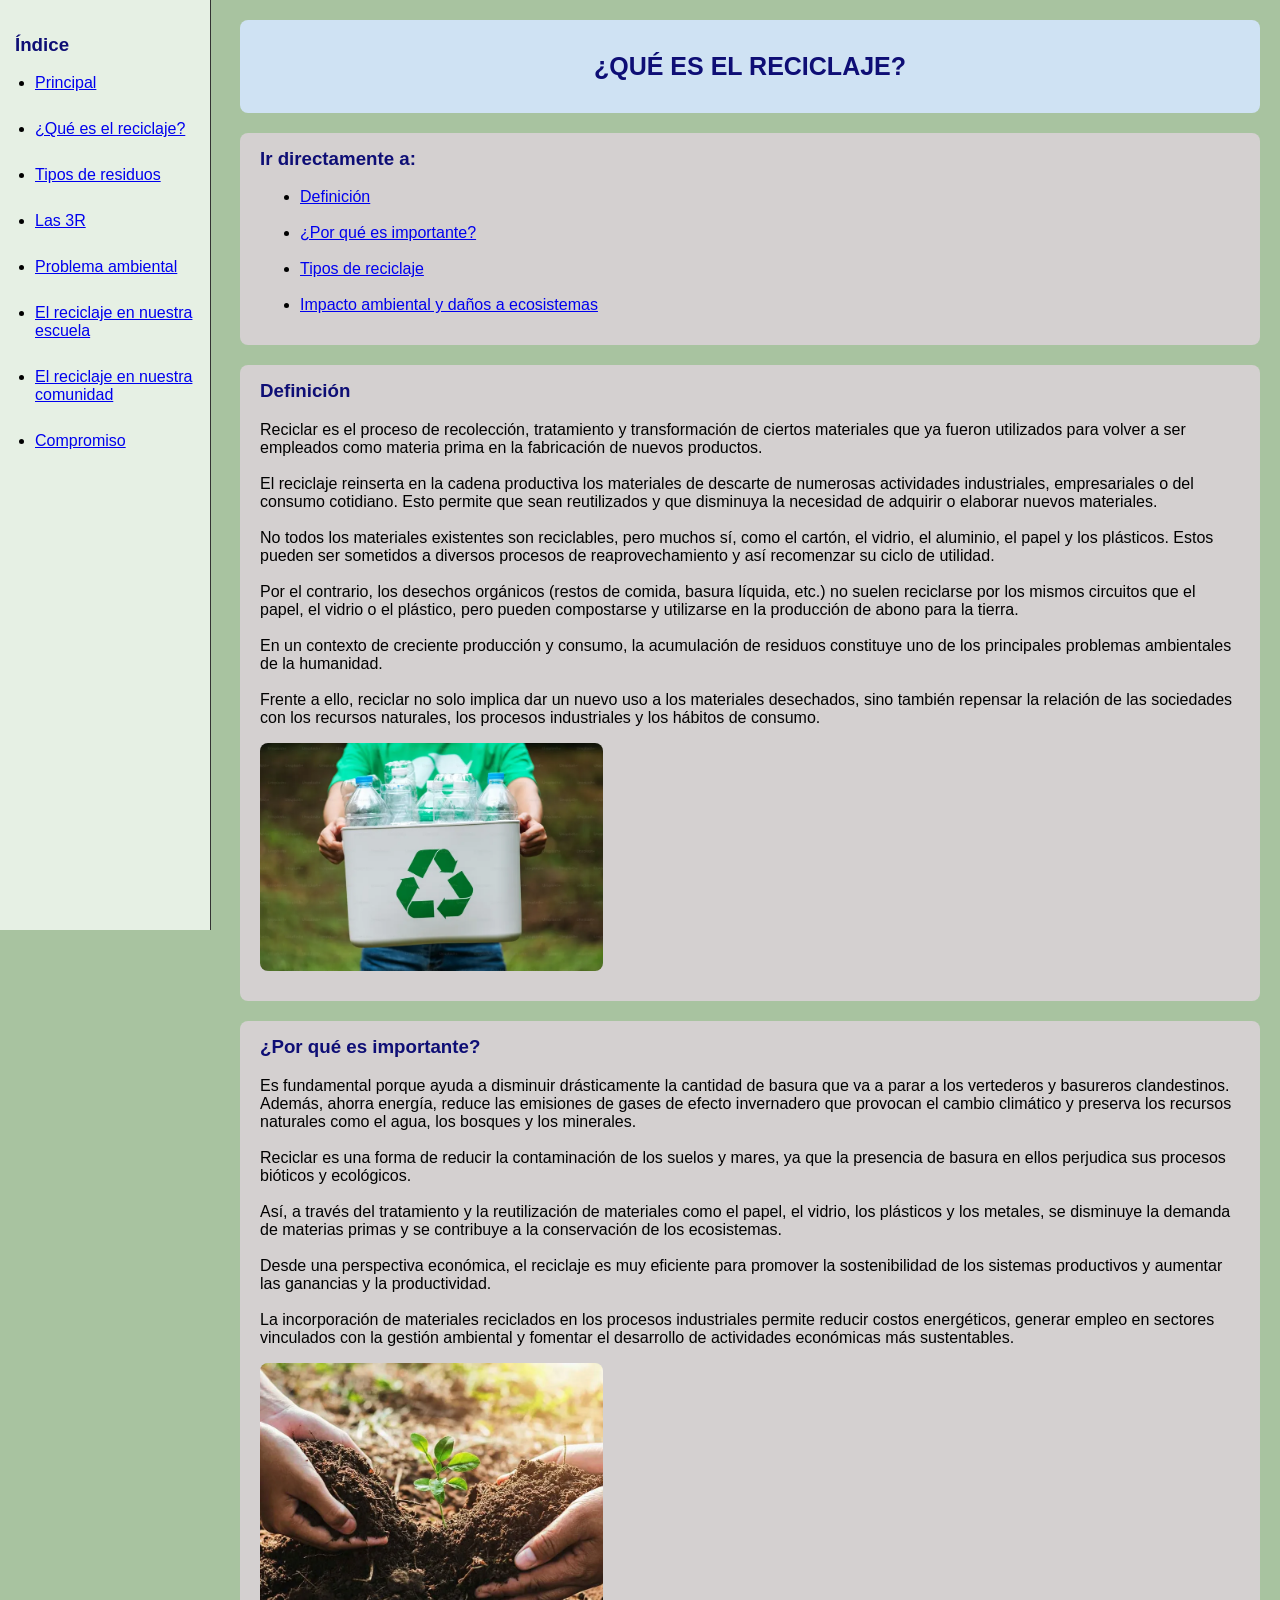
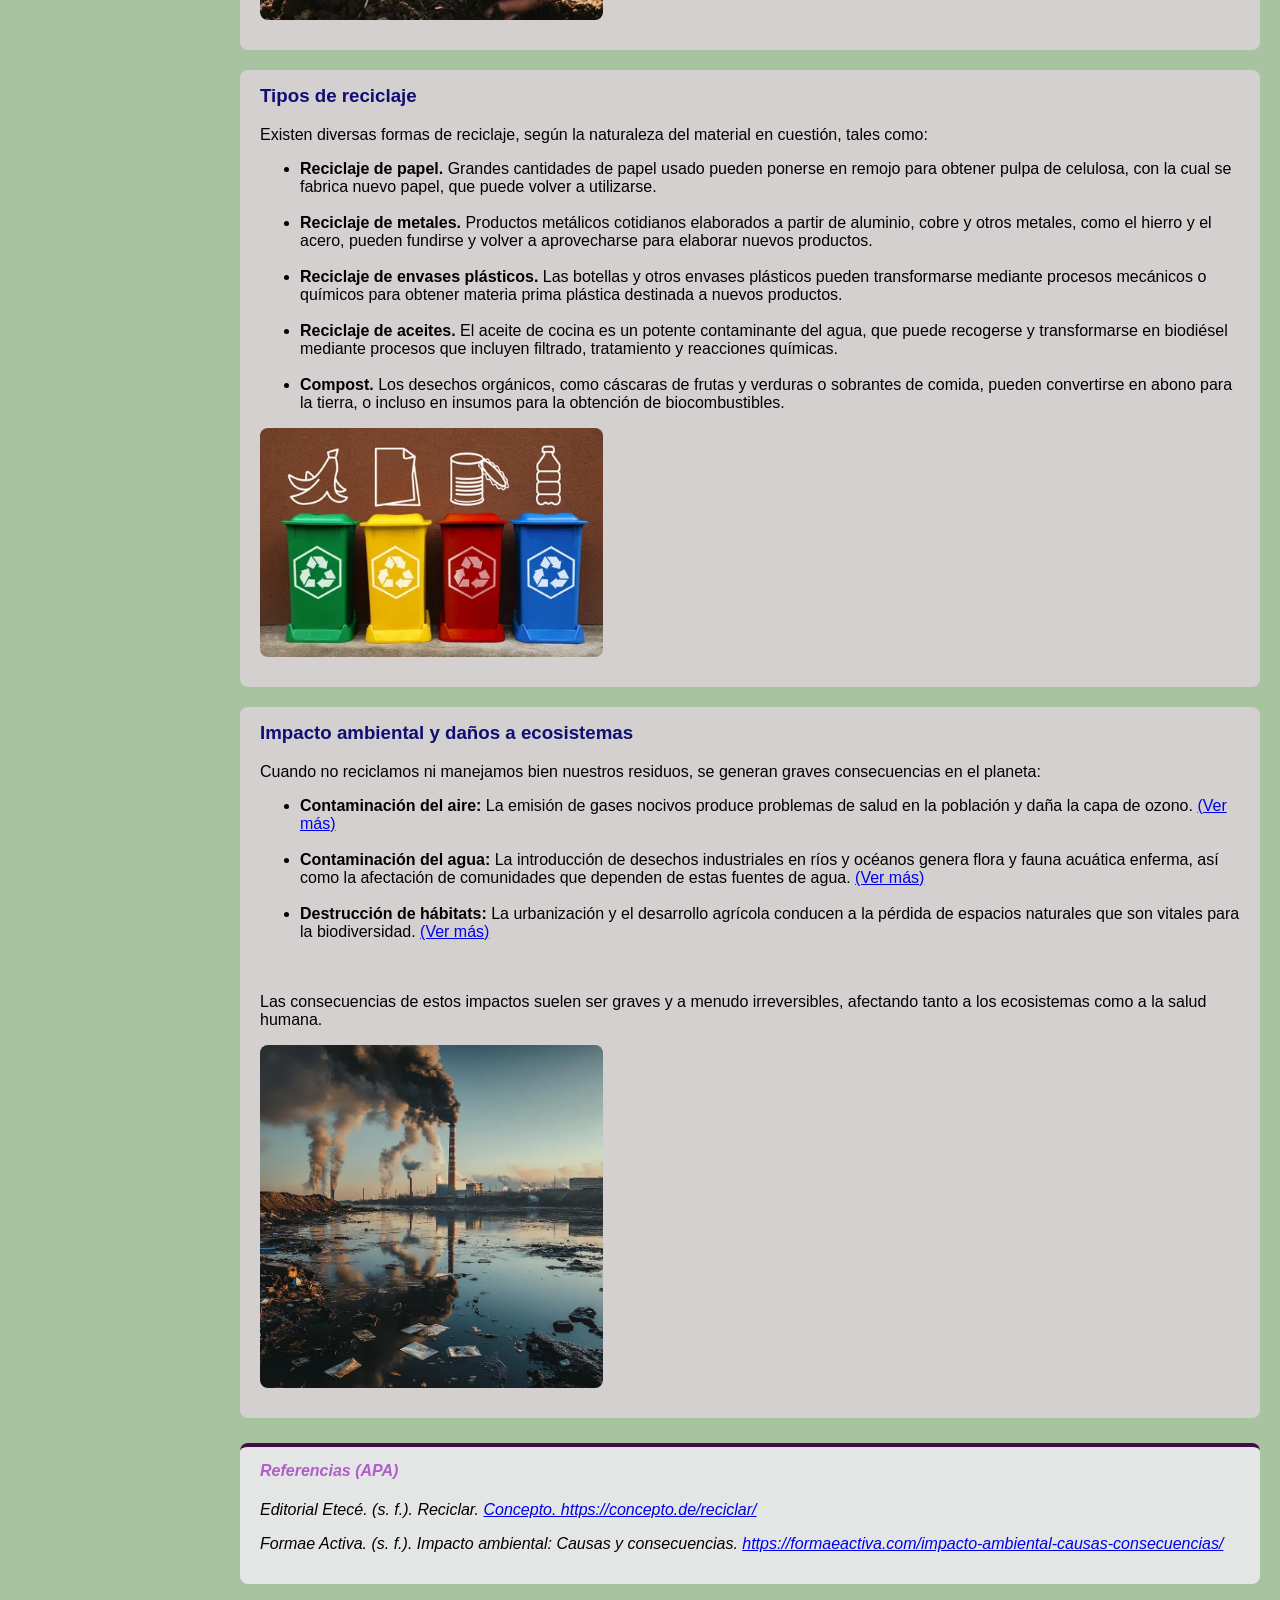
<file: reciclaje.html>
<!DOCTYPE html>
<html lang="es">
<head>
    <meta charset="UTF-8">
    <meta name="viewport" content="width=device-width, initial-scale=1.0">
    <title>¿Qué es el reciclaje? - PAEC Eco-Venados</title>
    <link rel="Stylesheet" href="estilos.css" type="text/css">
        <style>
        h1{font-size:25px}
        h1,h2,h3,h4{color:#0e0e75}
    </style>
</head>
<body>
    
    <div class="contenedor">

        <div class="menu">
            <h3>Índice</h3>
            <ul>
                <li><a href="index.html">Principal</a></li>
                <br>
                <li><a href="reciclaje.html">¿Qué es el reciclaje?</a></li>
                <br>
                <li><a href="tipos_residuos.html">Tipos de residuos</a></li>
                <br>
                <li><a href="3r.html">Las 3R</a></li>
                <br>
                <li><a href="problema_ambiental.html">Problema ambiental</a></li>
                <br>
                <li><a href="reciclaje_escuela.html">El reciclaje en nuestra escuela</a></li>
                <br>
                <li><a href="reciclaje_comunidad.html">El reciclaje en nuestra comunidad</a></li>
                <br>
                <li><a href="formulario.html">Compromiso</a></li>
            </ul>
        </div>

        <div class="contenido">
            <div class="titulo">
                <h1>¿Qué es el reciclaje?</h1>    
            </div>

            <div class="tarjeta-info">
                <h3>Ir directamente a:</h3>
                <ul>
                    <li><a href="#definicion">Definición</a></li><br>
                    <li><a href="#importancia">¿Por qué es importante?</a></li><br>
                    <li><a href="#tipos-reciclaje">Tipos de reciclaje</a></li><br>
                    <li><a href="#impacto-ambiental">Impacto ambiental y daños a ecosistemas</a></li>
                </ul>
            </div>
            
            <div class="tarjeta-info" id="definicion">
                <h3>Definición</h3>  
                <p>
                Reciclar es el proceso de recolección, tratamiento y transformación de ciertos materiales que ya fueron utilizados para volver a ser empleados como materia prima en la fabricación de nuevos productos.<br><br>
                El reciclaje reinserta en la cadena productiva los materiales de descarte de numerosas actividades industriales, empresariales o del consumo cotidiano. Esto permite que sean reutilizados y que disminuya la necesidad de adquirir o elaborar nuevos materiales.<br><br>
                No todos los materiales existentes son reciclables, pero muchos sí, como el cartón, el vidrio, el aluminio, el papel y los plásticos. Estos pueden ser sometidos a diversos procesos de reaprovechamiento y así recomenzar su ciclo de utilidad.<br><br>
                Por el contrario, los desechos orgánicos (restos de comida, basura líquida, etc.) no suelen reciclarse por los mismos circuitos que el papel, el vidrio o el plástico, pero pueden compostarse y utilizarse en la producción de abono para la tierra.<br><br>
                En un contexto de creciente producción y consumo, la acumulación de residuos constituye uno de los principales problemas ambientales de la humanidad.<br><br>
                Frente a ello, reciclar no solo implica dar un nuevo uso a los materiales desechados, sino también repensar la relación de las sociedades con los recursos naturales, los procesos industriales y los hábitos de consumo.</p>
                <img src="RECICLAR.webp">
            </div>

            <div class="tarjeta-info" id="importancia">
                <h3>¿Por qué es importante?</h3>
                <p>
                Es fundamental porque ayuda a disminuir drásticamente la cantidad de basura que va a parar a los vertederos y basureros clandestinos. Además, ahorra energía, reduce las emisiones de gases de efecto invernadero que provocan el cambio climático y preserva los recursos naturales como el agua, los bosques y los minerales.<br><br>
                Reciclar es una forma de reducir la contaminación de los suelos y mares, ya que la presencia de basura en ellos perjudica sus procesos bióticos y ecológicos.<br><br>
                Así, a través del tratamiento y la reutilización de materiales como el papel, el vidrio, los plásticos y los metales, se disminuye la demanda de materias primas y se contribuye a la conservación de los ecosistemas.<br><br>
                Desde una perspectiva económica, el reciclaje es muy eficiente para promover la sostenibilidad de los sistemas productivos y aumentar las ganancias y la productividad.<br><br>
                La incorporación de materiales reciclados en los procesos industriales permite reducir costos energéticos, generar empleo en sectores vinculados con la gestión ambiental y fomentar el desarrollo de actividades económicas más sustentables.</p>
                <img src="ECOSISTEMAS.webp">
            </div>

            <div class="tarjeta-info" id="tipos-reciclaje">
                <h3>Tipos de reciclaje</h3>
                <p>Existen diversas formas de reciclaje, según la naturaleza del material en cuestión, tales como:</p>
                <ul>
                    <li><strong>Reciclaje de papel. </strong>Grandes cantidades de papel usado pueden ponerse en remojo para obtener pulpa de celulosa, con la cual se fabrica nuevo papel, que puede volver a utilizarse.</li><br>
                    <li><strong>Reciclaje de metales. </strong>Productos metálicos cotidianos elaborados a partir de aluminio, cobre y otros metales, como el hierro y el acero, pueden fundirse y volver a aprovecharse para elaborar nuevos productos.</li><br>
                    <li><strong>Reciclaje de envases plásticos. </strong>Las botellas y otros envases plásticos pueden transformarse mediante procesos mecánicos o químicos para obtener materia prima plástica destinada a nuevos productos.</li><br>
                    <li><strong>Reciclaje de aceites. </strong>El aceite de cocina es un potente contaminante del agua, que puede recogerse y transformarse en biodiésel mediante procesos que incluyen filtrado, tratamiento y reacciones químicas.</li><br>
                    <li><strong>Compost. </strong>Los desechos orgánicos, como cáscaras de frutas y verduras o sobrantes de comida, pueden convertirse en abono para la tierra, o incluso en insumos para la obtención de biocombustibles.</li>
                </ul>
                <img src="RECICLAJE.webp">
            </div>
        
            <div class="tarjeta-info" id="impacto-ambiental">
                <h3>Impacto ambiental y daños a ecosistemas</h3>
                <p>Cuando no reciclamos ni manejamos bien nuestros residuos, se generan graves consecuencias en el planeta:</p>
                <ul>
                    <li><strong>Contaminación del aire:</strong> La emisión de gases nocivos produce problemas de salud en la población y daña la capa de ozono. <a href="problema_ambiental.html#contaminacion-aire">(Ver más)</a></li><br>
                    <li><strong>Contaminación del agua:</strong> La introducción de desechos industriales en ríos y océanos genera flora y fauna acuática enferma, así como la afectación de comunidades que dependen de estas fuentes de agua. <a href="problema_ambiental.html#contaminacion-agua">(Ver más)</a></li><br>
                    <li><strong>Destrucción de hábitats:</strong> La urbanización y el desarrollo agrícola conducen a la pérdida de espacios naturales que son vitales para la biodiversidad. <a href="problema_ambiental.html#contaminacion-suelo">(Ver más)</a></li><br><br>
                </ul> 
                <p>Las consecuencias de estos impactos suelen ser graves y a menudo irreversibles, afectando tanto a los ecosistemas como a la salud humana.</p>
                <img src="FOTO2.webp">
            </div>

            <footer class="pie-pagina">
                <h4>Referencias (APA)</h4>
                <p>Editorial Etecé. (s. f.). <em>Reciclar</em>. <a href="Concepto. https://concepto.de/reciclar/"  target="_blank">Concepto. https://concepto.de/reciclar/ </a></p>
                <p>Formae Activa. (s. f.). <em>Impacto ambiental: Causas y consecuencias</em>. <a href="https://formaeactiva.com/impacto-ambiental-causas-consecuencias/" target="_blank">https://formaeactiva.com/impacto-ambiental-causas-consecuencias/ </a></p>
            </footer>

        </div>
    </div>

</body>

</html>
</file>
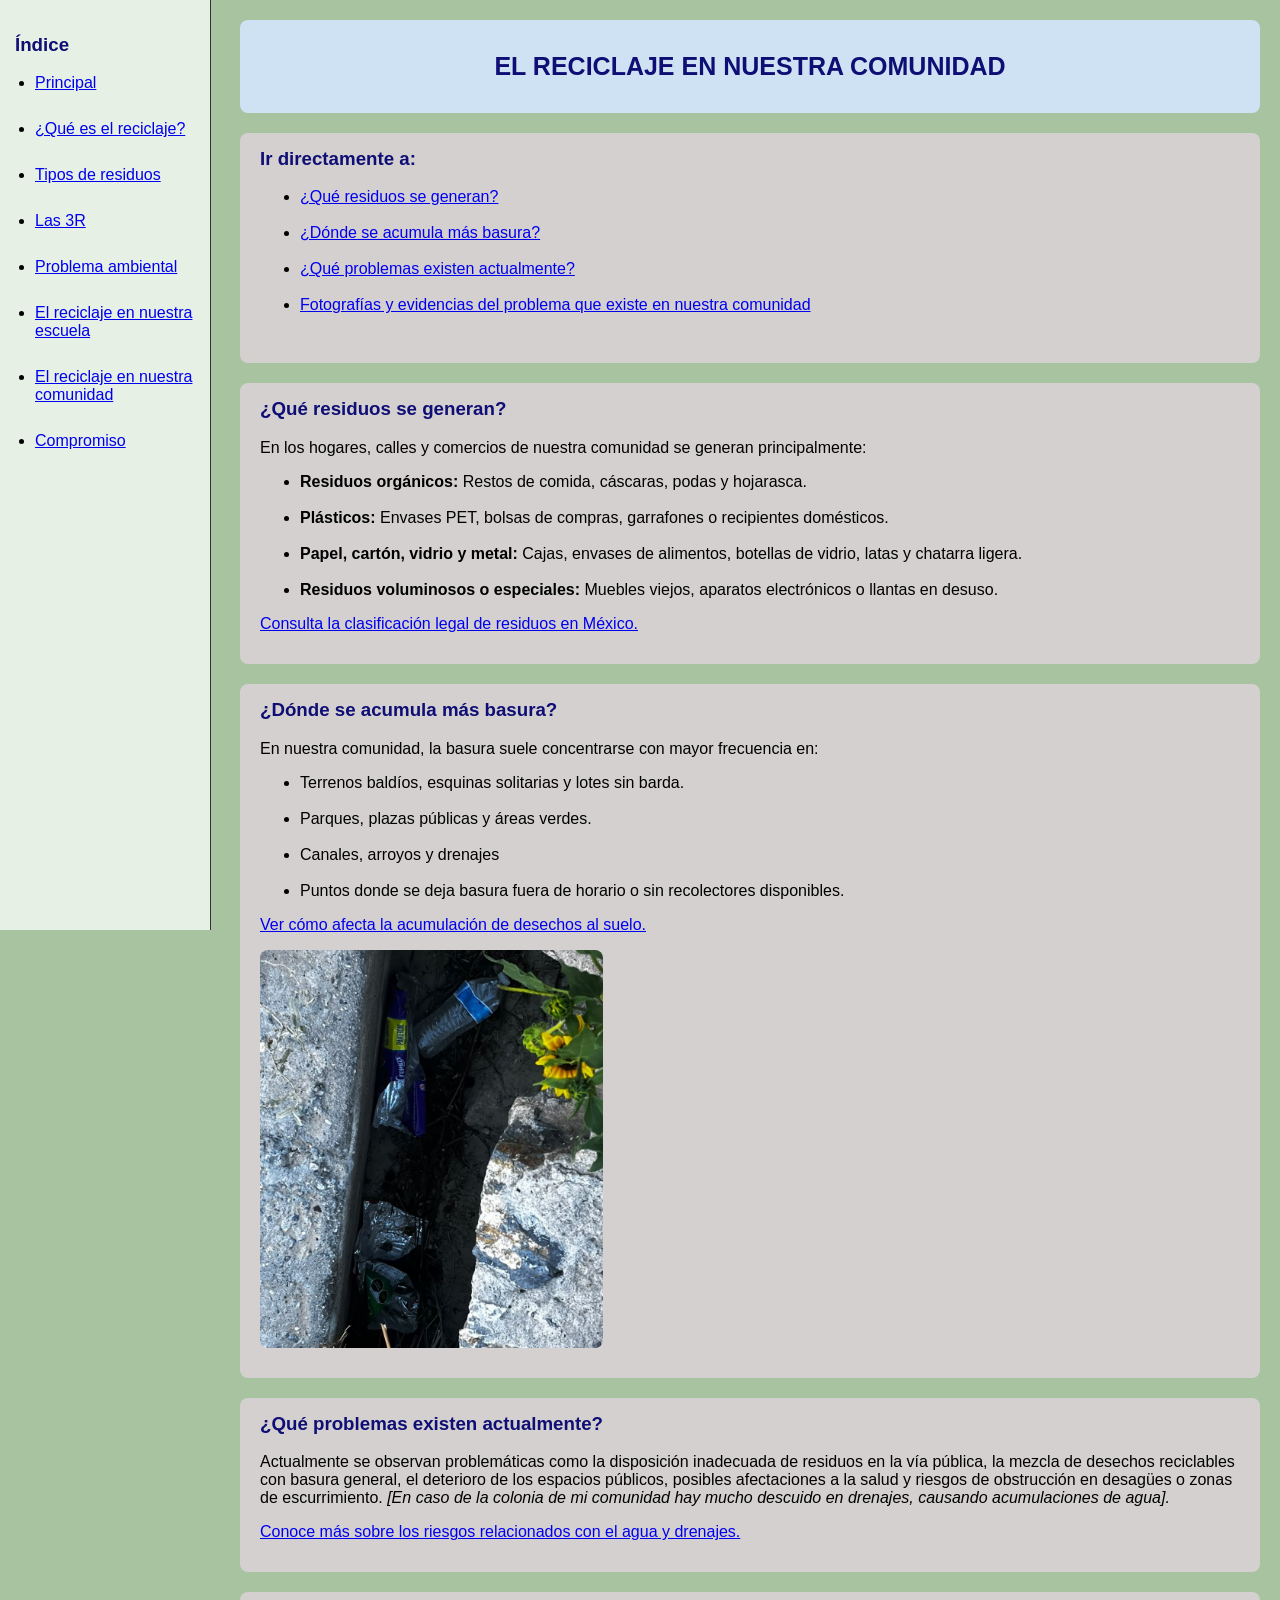
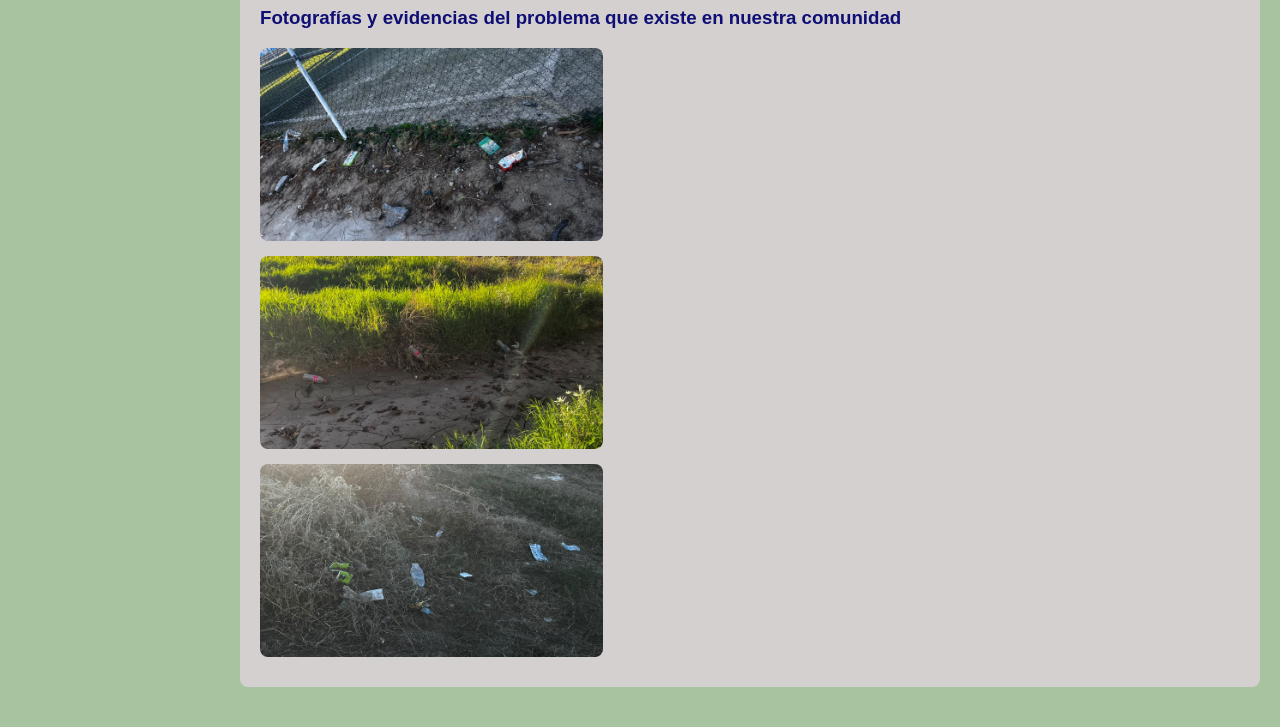
<file: reciclaje_comunidad.html>
<!DOCTYPE html>
<html lang="es">
<head>
    <title>Reciclaje en la comunidad</title>
    <meta charset="UTF-8">
    <link rel="Stylesheet" href="estilos.css" type="text/css">
        <style>
        h1{font-size:25px}
        h1,h2,h3,h4{color:#0e0e75}
    </style>
</head>
<body>
    
    <div class="contenedor">
        <div class="menu">
            <h3>Índice</h3>
            <ul>
                <li><a href="index.html">Principal</a></li>
                <br>
                <li><a href="reciclaje.html">¿Qué es el reciclaje?</a></li>
                <br>
                <li><a href="tipos_residuos.html">Tipos de residuos</a></li>
                <br>
                <li><a href="3r.html">Las 3R</a></li>
                <br>
                <li><a href="problema_ambiental.html">Problema ambiental</a></li>
                <br>
                <li><a href="reciclaje_escuela.html">El reciclaje en nuestra escuela</a></li>
                <br>
                <li><a href="reciclaje_comunidad.html">El reciclaje en nuestra comunidad</a></li>
                <br>
                <li><a href="formulario.html">Compromiso</a></li>
            </ul>
        </div>

        <div class="contenido">
            <div class="titulo">
                <h1>El reciclaje en nuestra comunidad</h1> 
            </div>

            <div class="tarjeta-info">
                <h3>Ir directamente a:</h3>
                <ul>
                    <li><a href="#residuos-comunidad">¿Qué residuos se generan?</a></li><br>
                    <li><a href="#acumulacion-comunidad">¿Dónde se acumula más basura?</a></li><br>
                    <li><a href="#problemas-comunidad">¿Qué problemas existen actualmente?</a></li><br>
                    <li><a href="#evidencias-comunidad">Fotografías y evidencias del problema que existe en nuestra comunidad</a></li><br>
                </ul>
            </div>
            
            <div class="tarjeta-info" id="residuos-comunidad">
                <h3>¿Qué residuos se generan?</h3>
                <p>
                    En los hogares, calles y comercios de nuestra comunidad se generan principalmente:
                </p>
                <ul>
                    <li><strong>Residuos orgánicos:</strong> Restos de comida, cáscaras, podas y hojarasca.</li><br>
                    <li><strong>Plásticos:</strong> Envases PET, bolsas de compras, garrafones o recipientes domésticos.</li><br>
                    <li><strong>Papel, cartón, vidrio y metal:</strong> Cajas, envases de alimentos, botellas de vidrio, latas y chatarra ligera.</li><br>
                    <li><strong>Residuos voluminosos o especiales:</strong> Muebles viejos, aparatos electrónicos o llantas en desuso.</li>
                </ul>
                <p><a href="tipos_residuos.html#clasificacion-legal">Consulta la clasificación legal de residuos en México.</a></p>
            </div>

            <div class="tarjeta-info" id="acumulacion-comunidad">
                <h3>¿Dónde se acumula más basura?</h3>
                <p>
                    En nuestra comunidad, la basura suele concentrarse con mayor frecuencia en:
                </p>
                <ul>
                    <li>Terrenos baldíos, esquinas solitarias y lotes sin barda.</li><br>
                    <li>Parques, plazas públicas y áreas verdes.</li><br>
                    <li>Canales, arroyos y drenajes</li><br>
                    <li>Puntos donde se deja basura fuera de horario o sin recolectores disponibles.</li>
                </ul>
                <p><a href="problema_ambiental.html#contaminacion-suelo">Ver cómo afecta la acumulación de desechos al suelo.</a></p>
                <img src="comunidad3.jpg" alt="Evidencia de acumulación de residuos en la comunidad">
            </div>

            <div class="tarjeta-info" id="problemas-comunidad">
                <h3>¿Qué problemas existen actualmente?</h3>
                <p>
                    Actualmente se observan problemáticas como la disposición inadecuada de residuos en la vía pública, la mezcla de desechos reciclables con basura general, el deterioro de los espacios públicos, posibles afectaciones a la salud y riesgos de obstrucción en desagües o zonas de escurrimiento. <em>[En caso de la colonia de mi comunidad hay mucho descuido en drenajes, causando acumulaciones de agua].</em>
                </p>
                <p><a href="problema_ambiental.html#contaminacion-agua">Conoce más sobre los riesgos relacionados con el agua y drenajes.</a></p>
            </div>

            <div class="tarjeta-info" id="evidencias-comunidad">
                <h3>Fotografías y evidencias del problema que existe en nuestra comunidad</h3>
                <img src="comunidad1.jpg" alt="Fotografías de la comunidad">
                <img src="comunidad2.jpg" alt="Fotografías de la comunidad">
                <img src="comunidad4.jpg" alt="Fotografías de la comunidad">
            </div>

        </div>
    </div>

</body>

</html>
</file>
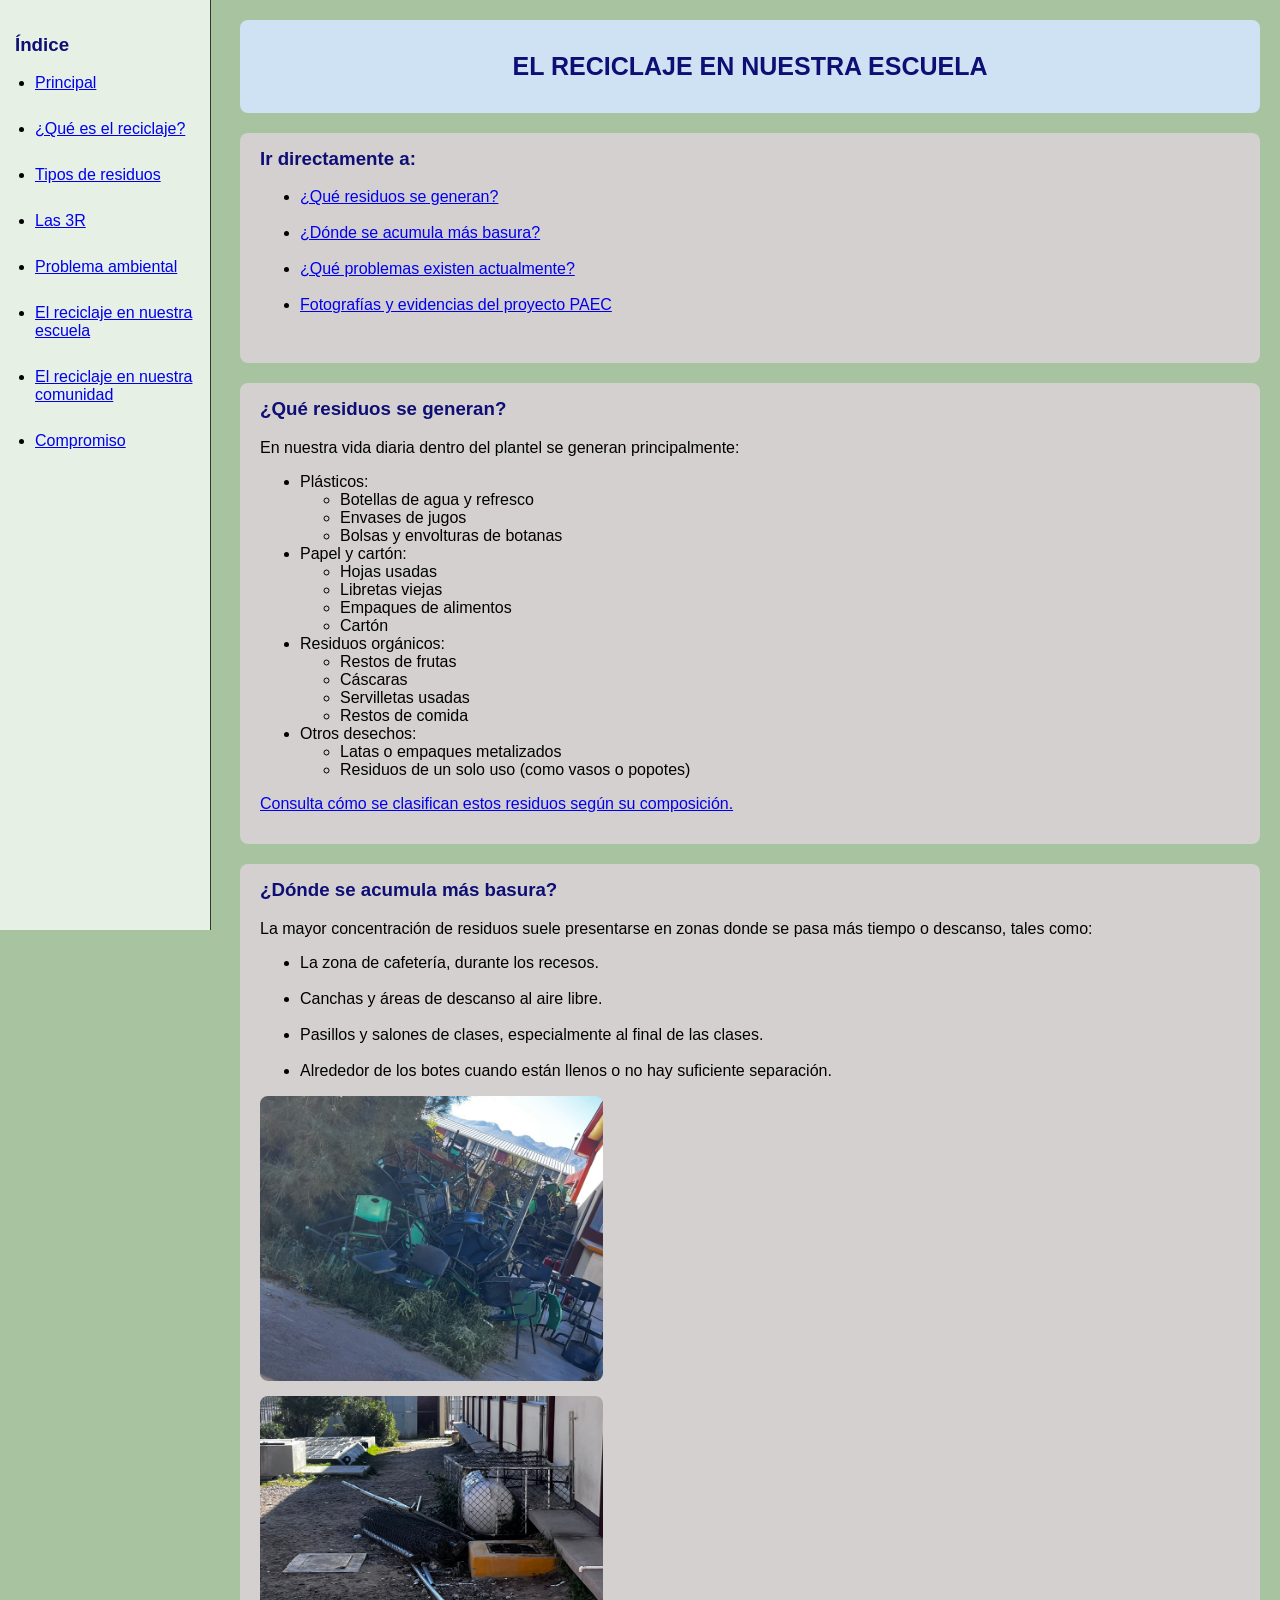
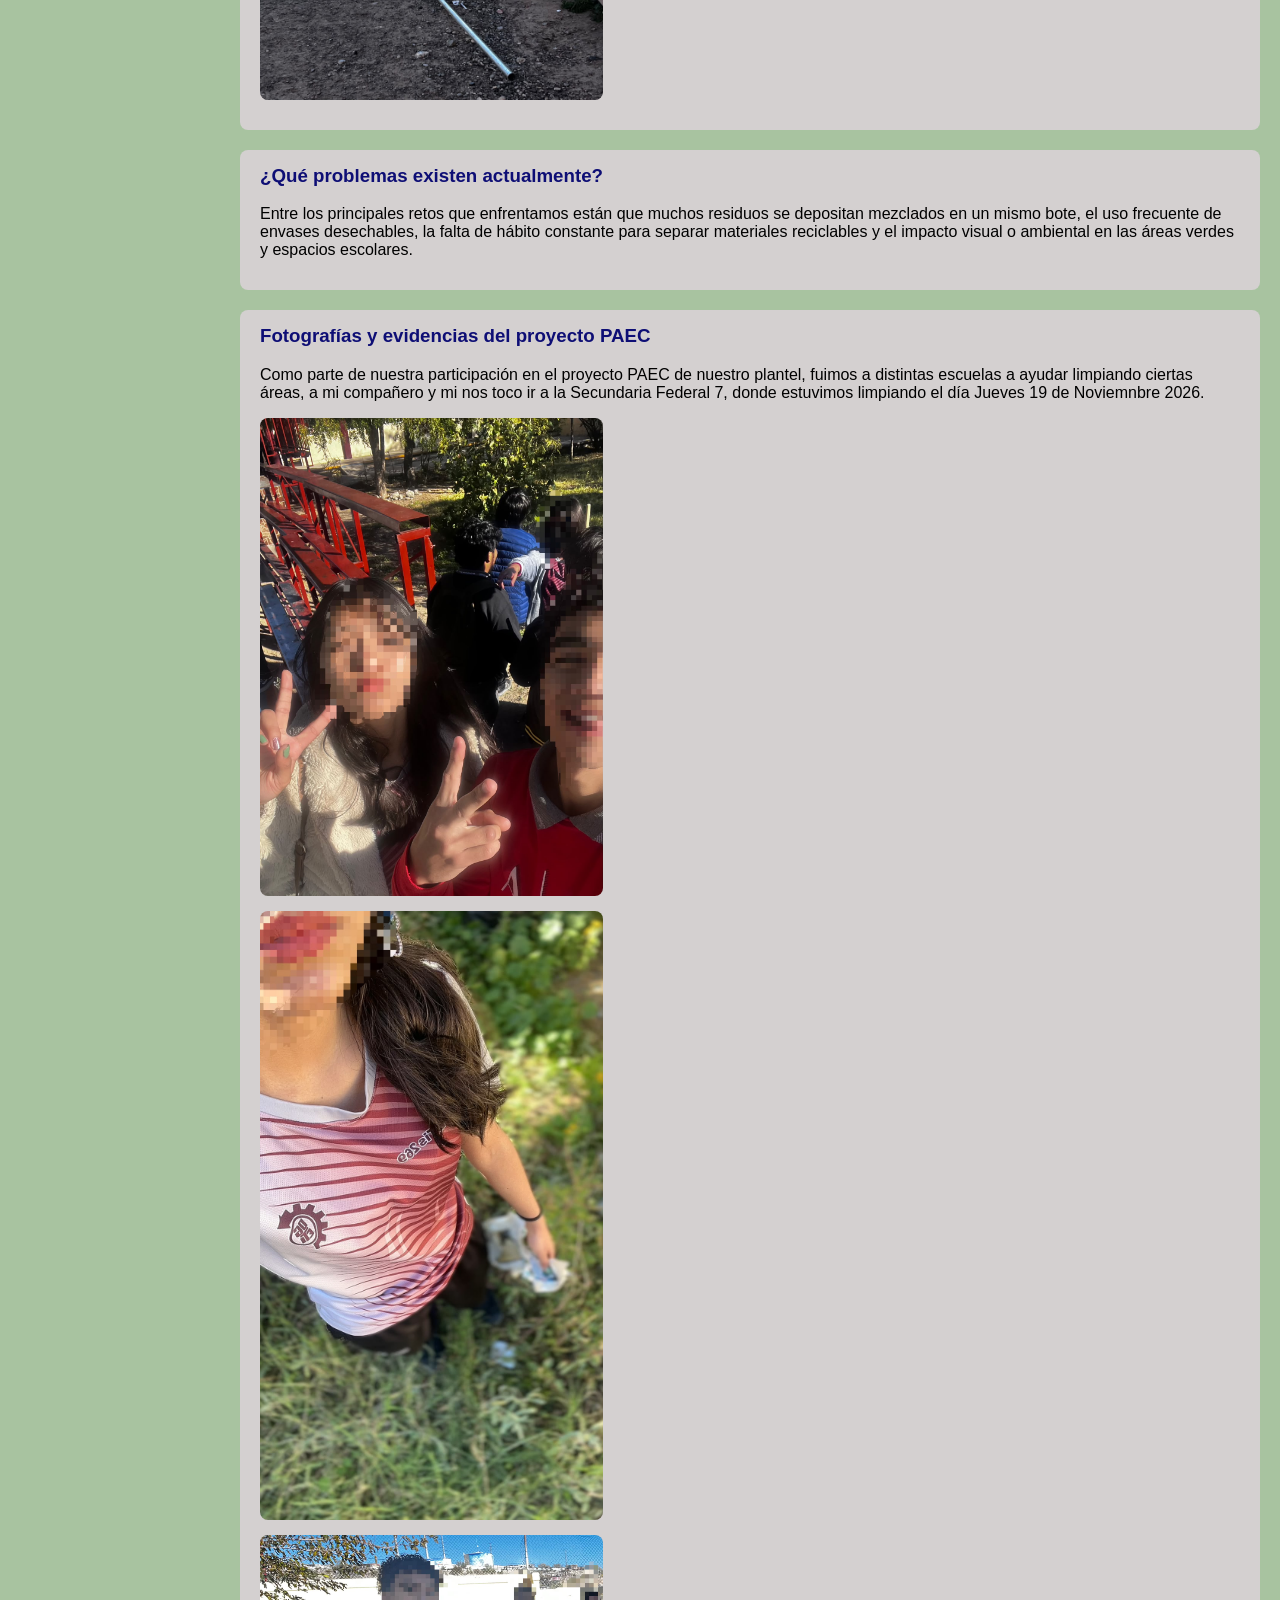
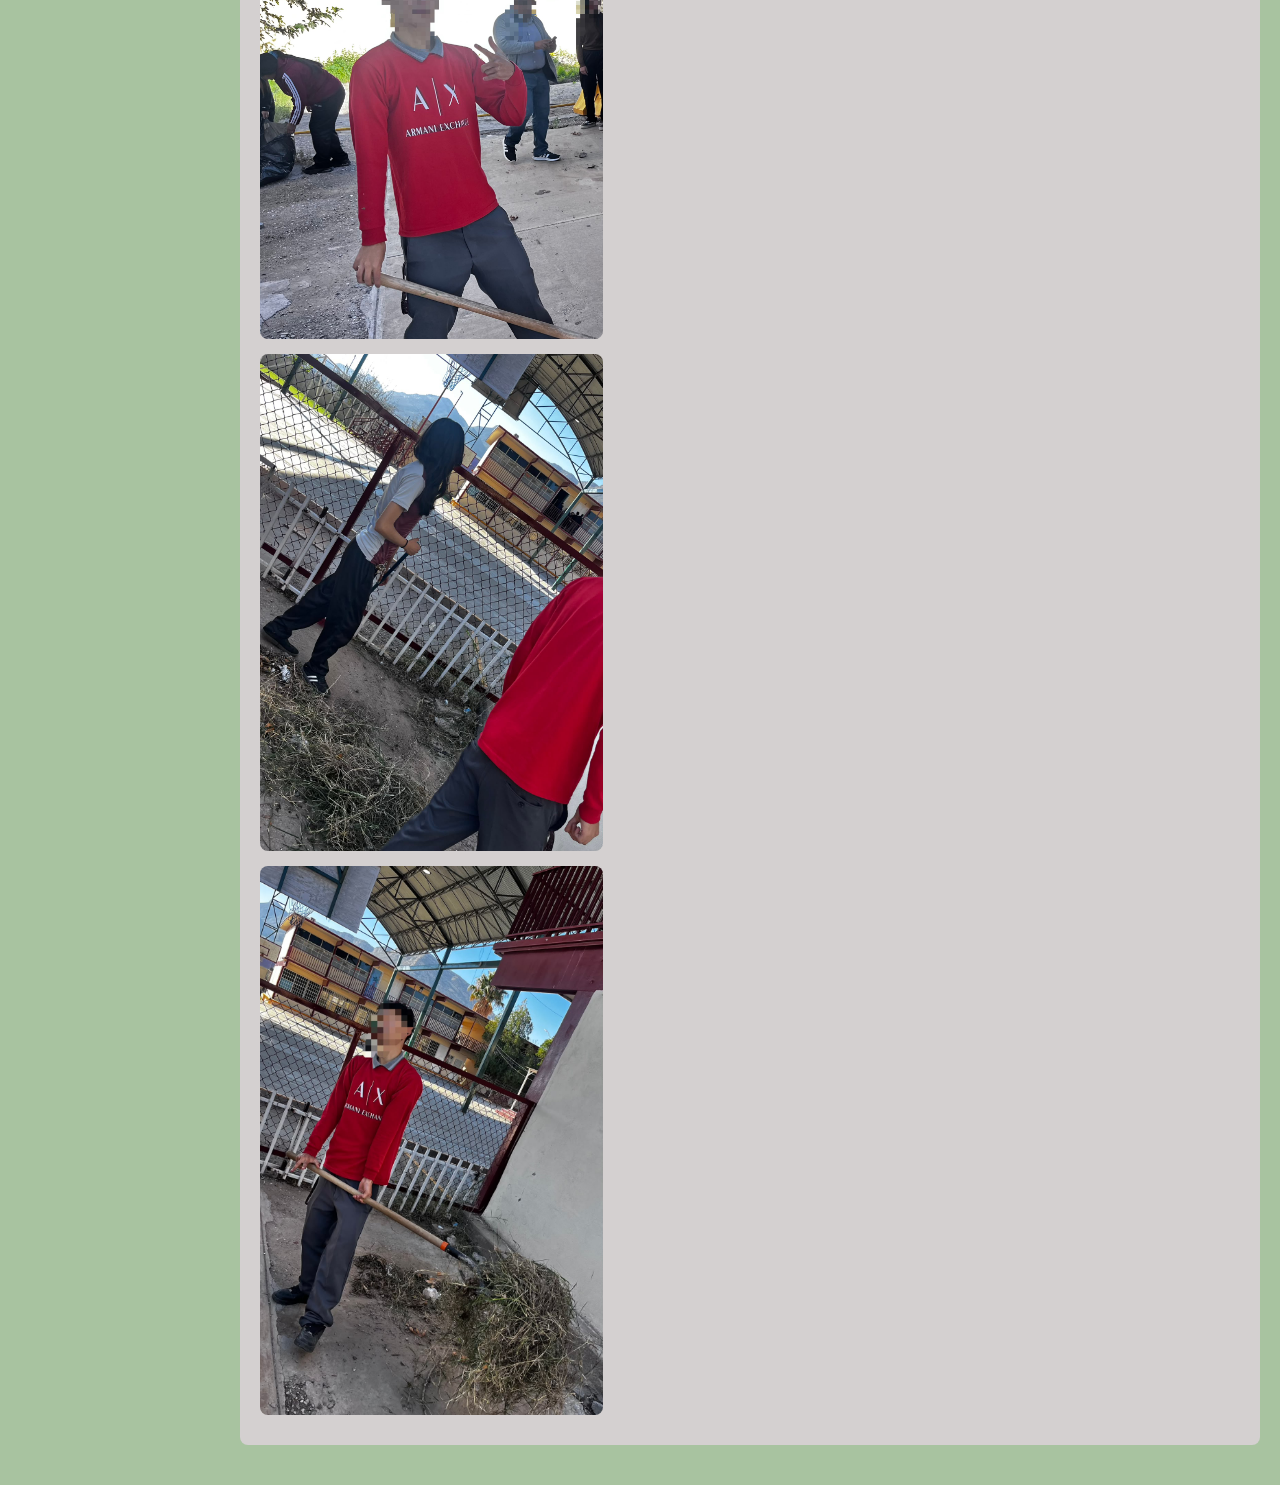
<file: reciclaje_escuela.html>
<!DOCTYPE html>
<html lang="es">
<head>
    <title>Reciclaje en la escuela</title>
    <meta charset="UTF-8">
    <link rel="Stylesheet" href="estilos.css" type="text/css">
        <style>
        h1{font-size:25px}
        h1,h2,h3,h4{color:#0e0e75}
    </style>
</head>
<body>
    
    <div class="contenedor">
        <div class="menu">
            <h3>Índice</h3>
            <ul>
                <li><a href="index.html">Principal</a></li>
                <br>
                <li><a href="reciclaje.html">¿Qué es el reciclaje?</a></li>
                <br>
                <li><a href="tipos_residuos.html">Tipos de residuos</a></li>
                <br>
                <li><a href="3r.html">Las 3R</a></li>
                <br>
                <li><a href="problema_ambiental.html">Problema ambiental</a></li>
                <br>
                <li><a href="reciclaje_escuela.html">El reciclaje en nuestra escuela</a></li>
                <br>
                <li><a href="reciclaje_comunidad.html">El reciclaje en nuestra comunidad</a></li>
                <br>
                <li><a href="formulario.html">Compromiso</a></li>
            </ul>
        </div>

        <div class="contenido">
            <div class="titulo">
                <h1>El reciclaje en nuestra escuela</h1> 
            </div>

            <div class="tarjeta-info">
                <h3>Ir directamente a:</h3>
                <ul>
                    <li><a href="#residuos-escuela">¿Qué residuos se generan?</a></li><br>
                    <li><a href="#acumulacion-basura">¿Dónde se acumula más basura?</a></li><br>
                    <li><a href="#problemas-escuela">¿Qué problemas existen actualmente?</a></li><br>
                    <li><a href="#evidencias-paec">Fotografías y evidencias del proyecto PAEC</a></li><br>
                </ul>
            </div>
            
            <div class="tarjeta-info" id="residuos-escuela">
                <h3>¿Qué residuos se generan?</h3>
                <p>En nuestra vida diaria dentro del plantel se generan principalmente:</p>
                <ul>
                    <li>Plásticos:
                        <ul>
                            <li>Botellas de agua y refresco</li>
                            <li>Envases de jugos</li>
                            <li>Bolsas y envolturas de botanas</li>
                        </ul>
                    </li>
                    <li>Papel y cartón:
                        <ul>
                            <li>Hojas usadas</li>
                            <li>Libretas viejas</li>
                            <li>Empaques de alimentos</li>
                            <li>Cartón</li>
                        </ul>
                    </li>
                    <li>Residuos orgánicos:
                        <ul>
                            <li>Restos de frutas</li>
                            <li>Cáscaras</li>
                            <li>Servilletas usadas</li>
                            <li>Restos de comida</li>
                        </ul>
                    </li>
                    <li>Otros desechos:
                        <ul>
                            <li>Latas o empaques metalizados</li>
                            <li>Residuos de un solo uso (como vasos o popotes)</li>
                        </ul>
                    </li>
                </ul>
                <p><a href="tipos_residuos.html#clasificacion-composicion">Consulta cómo se clasifican estos residuos según su composición.</a></p>
            </div>

            <div class="tarjeta-info" id="acumulacion-basura">
                <h3>¿Dónde se acumula más basura?</h3>
                <p>
                    La mayor concentración de residuos suele presentarse en zonas donde se pasa más tiempo o descanso, tales como:
                </p>
                <ul>
                    <li>La zona de cafetería, durante los recesos.</li><br>
                    <li>Canchas y áreas de descanso al aire libre.</li><br>
                    <li>Pasillos y salones de clases, especialmente al final de las clases.</li><br>
                    <li>Alrededor de los botes cuando están llenos o no hay suficiente separación.</li>
                </ul>
                <img src="escuela.jpg" alt="Evidencia en la escuela">
                <img src="escuela1.jpg" alt="Evidencia en la escuela">
            </div>

            <div class="tarjeta-info" id="problemas-escuela">
                <h3>¿Qué problemas existen actualmente?</h3>
                <p>
                    Entre los principales retos que enfrentamos están que muchos residuos se depositan mezclados en un mismo bote, el uso frecuente de envases desechables, la falta de hábito constante para separar materiales reciclables y el impacto visual o ambiental en las áreas verdes y espacios escolares.
                </p>
            </div>

            <div class="tarjeta-info" id="evidencias-paec">
                <h3>Fotografías y evidencias del proyecto PAEC</h3>
                <p>
                    Como parte de nuestra participación en el proyecto PAEC de nuestro plantel, fuimos a distintas escuelas a ayudar limpiando ciertas áreas, a mi compañero y mi nos toco ir a la Secundaria Federal 7, donde estuvimos limpiando el día Jueves 19 de Noviemnbre 2026.
                </p>
                <img src="escuela2.jpg" alt="Fotografía del proyecto en la escuela">
                <img src="escuela3.jpg" alt="Fotografía del proyecto en la escuela">
                <img src="escuela4.jpg" alt="Fotografía del proyecto en la escuela">
                <img src="escuela5.jpg" alt="Fotografía del proyecto en la escuela">
                <img src="escuela6.jpg" alt="Fotografía del proyecto en la escuela">
            </div>

        </div>
    </div>

</body>

</html>
</file>
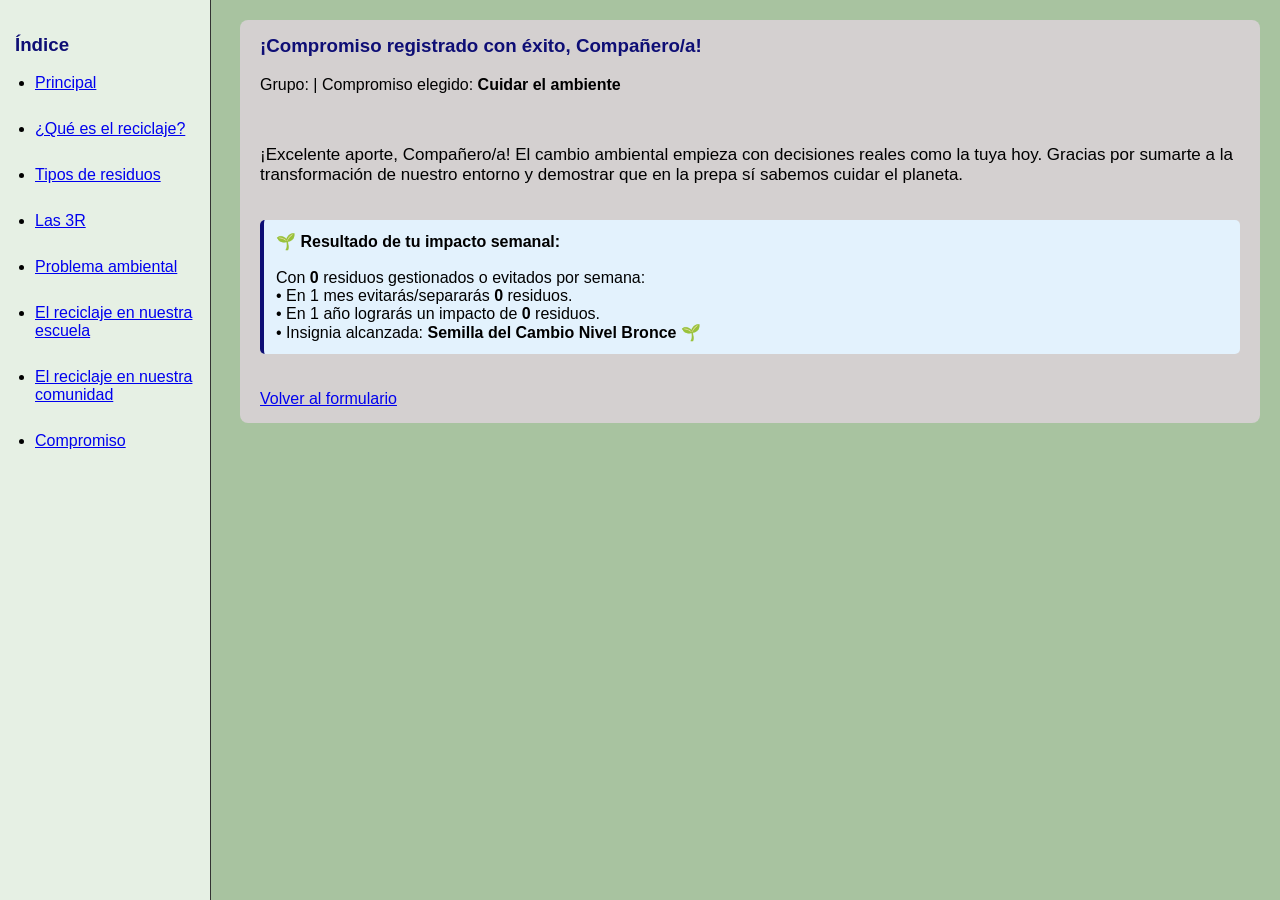
<file: resultado.html>
<!DOCTYPE html>
<html>
<head>
    <title>Carta compromiso</title>
    <meta charset="UTF-8">
    <link rel="Stylesheet" href="estilos.css" type="text/css">
        <style>
        h1{font-size:25px}
        h1,h2,h3,h4{color:#0e0e75}
    </style>
</head>
<body>
    
    <div class="contenedor">
        <div class="menu">
            <h3>Índice</h3>
            <ul>
                <li><a href="index.html">Principal</a></li>
                <br>
                <li><a href="reciclaje.html">¿Qué es el reciclaje?</a></li>
                <br>
                <li><a href="tipos_residuos.html">Tipos de residuos</a></li>
                <br>
                <li><a href="3r.html">Las 3R</a></li>
                <br>
                <li><a href="problema_ambiental.html">Problema ambiental</a></li>
                <br>
                <li><a href="reciclaje_escuela.html">El reciclaje en nuestra escuela</a></li>
                <br>
                <li><a href="reciclaje_comunidad.html">El reciclaje en nuestra comunidad</a></li>
                <br>
                <li><a href="formulario.html">Compromiso</a></li>
            </ul>
        </div>
        <div class="contenido">
            <div class="tarjeta-info">
                <h3>¡Compromiso registrado con éxito, <span id="nombre"></span>!</h3>
                <p>Grupo: <strong id="grupo"></strong> | Compromiso elegido: <strong id="compromiso"></strong></p><br>

                <p id="mensaje_final" style="font-size: 17px;"></p><br>

                <div style="background-color: #e3f2fd; padding: 12px; border-left: 4px solid #0e0e75; border-radius: 5px;">
                    <strong>🌱 Resultado de tu impacto semanal:</strong><br><br>
                    Con <strong id="unidades_semana"></strong> residuos gestionados o evitados por semana:<br>
                    • En 1 mes evitarás/separarás <strong id="impacto_mes"></strong> residuos.<br>
                    • En 1 año lograrás un impacto de <strong id="impacto_ano"></strong> residuos.<br>
                    • Insignia alcanzada: <strong id="nivel_eco"></strong>
                </div>

                <br><br>
                <a href="formulario.html">Volver al formulario</a>
            </div>
        </div>
    </div>

    <script>
        const params = new URLSearchParams(window.location.search);

        const nombre = params.get("nombre") || "Compañero/a";
        const grupo = params.get("grupo") || "";
        const compromisoRaw = params.get("compromiso") || params.get("accion_ambiente") || "cuidar el ambiente";
        const compromiso = compromisoRaw.charAt(0).toUpperCase() + compromisoRaw.slice(1);
        const unidadesSemana = parseInt(params.get("unidades_semana")) || 0;

        const impactoMes = unidadesSemana * 4;
        const impactoAno = unidadesSemana * 52;

        let nivelEco = "Semilla del Cambio Nivel Bronce 🌱";
        if (impactoMes >= 40) {
            nivelEco = "Guardían Eco-Venado Nivel Oro 🏆";
        } else if (impactoMes >= 16) {
            nivelEco = "Impulsor Verde Nivel Plata 🥈";
        }

        const mensajes = [
            `¡Gran paso, ${nombre}! Cada envase que separas o evitas cuenta más de lo que imaginas. Al cumplir tu compromiso de '${compromiso}', estás evitando que cientos de residuos terminen contaminando nuestra escuela y comunidad. ¡Sigue contagiando esa energía Eco-Venado!`,
            `¡Excelente aporte, ${nombre}! El cambio ambiental empieza con decisiones reales como la tuya hoy. Gracias por sumarte a la transformación de nuestro entorno y demostrar que en la prepa sí sabemos cuidar el planeta.`,
            `El reciclaje no es una moda, ${nombre}, es una responsabilidad con nuestro futuro. Gracias por comprometerte a '${compromiso}'. Al darle una segunda vida a los materiales, ahorras agua, energía y mantienes limpios nuestros espacios escolares.`,
            `¿Sabías que tus pequeñas acciones diarias inspirarán a más compañeros, ${nombre}? No necesitas hacerlo perfecto desde el primer día: basta con ser constante en '${compromiso}'. ¡Gracias por ser parte activa de PAEC: Eco-Venados Transformando el Entorno!`
        ];

        const indiceAleatorio = Math.floor(Math.random() * mensajes.length);
        const mensajeFinal = mensajes[indiceAleatorio];

        document.getElementById("nombre").textContent = nombre;
        document.getElementById("grupo").textContent = grupo;
        document.getElementById("compromiso").textContent = compromiso;
        document.getElementById("mensaje_final").textContent = mensajeFinal;
        document.getElementById("unidades_semana").textContent = unidadesSemana;
        document.getElementById("impacto_mes").textContent = impactoMes;
        document.getElementById("impacto_ano").textContent = impactoAno;
        document.getElementById("nivel_eco").textContent = nivelEco;
    </script>
</body>
</html>
</file>
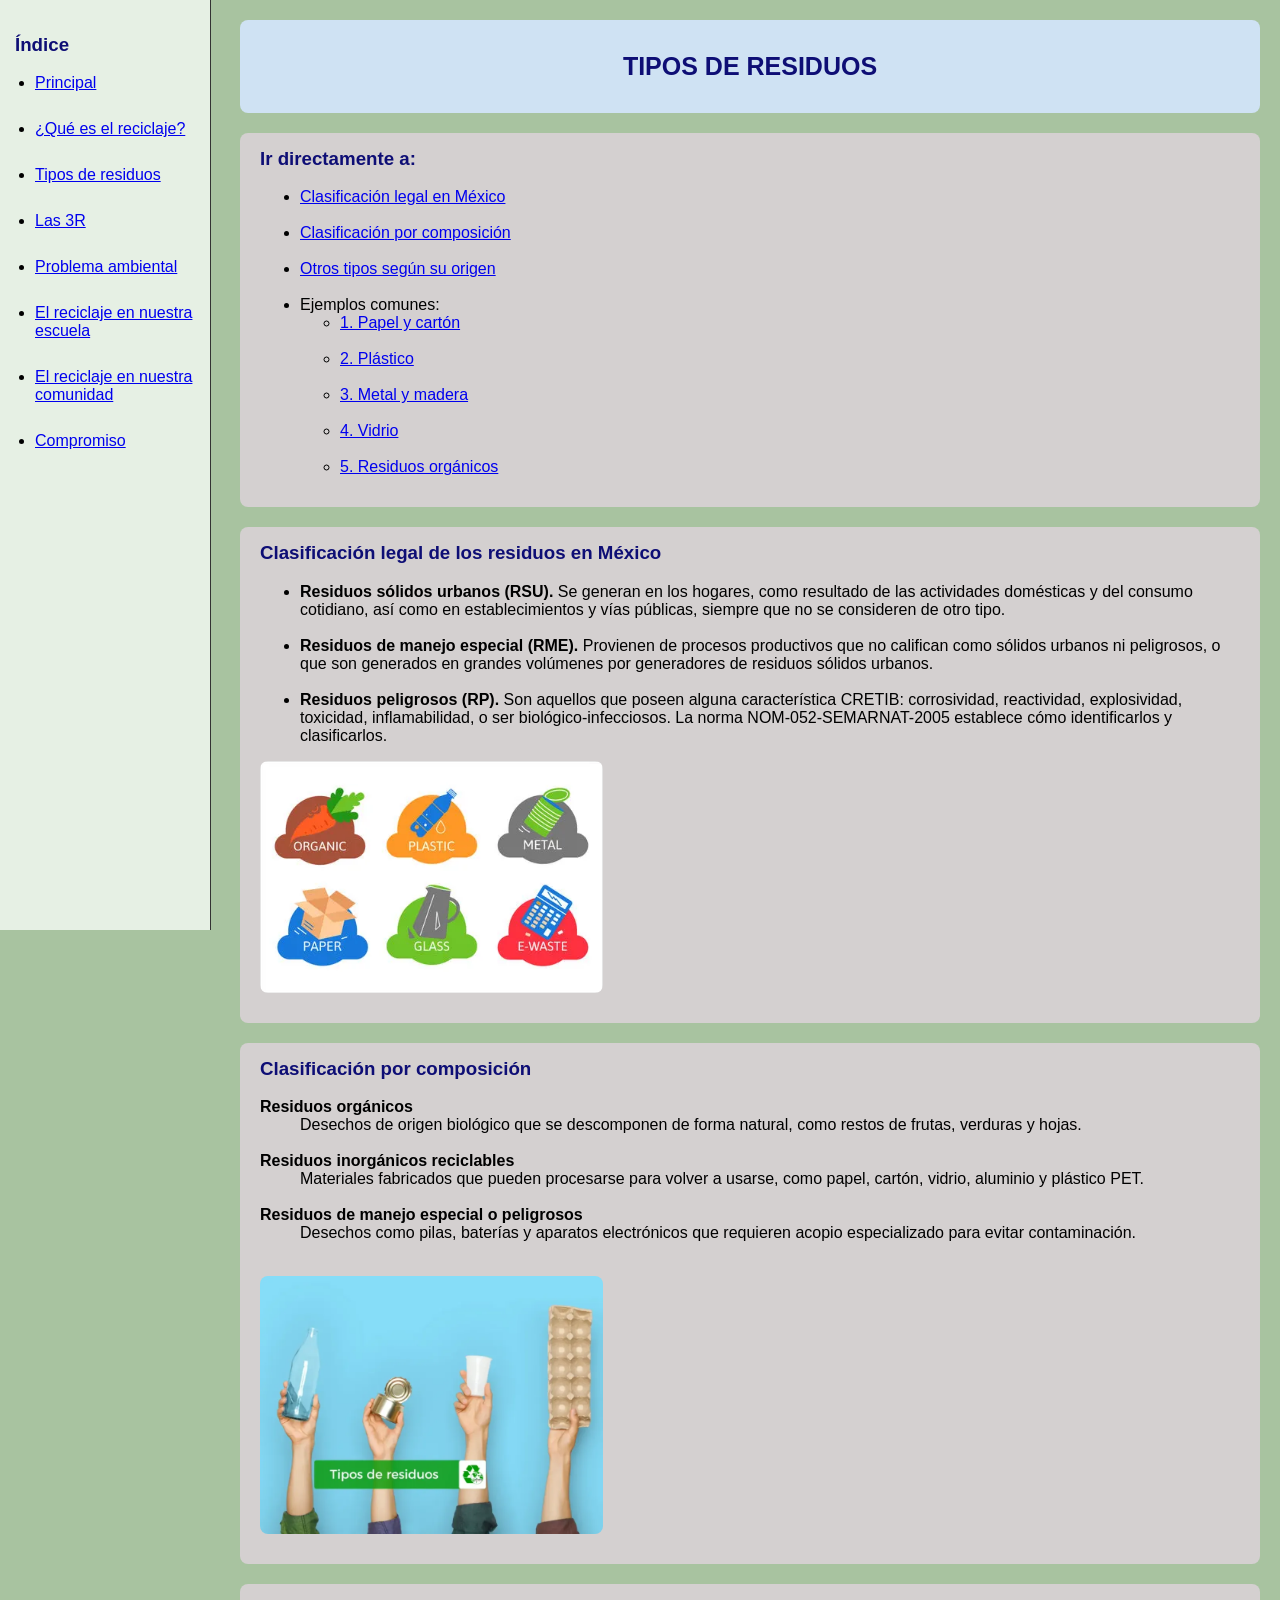
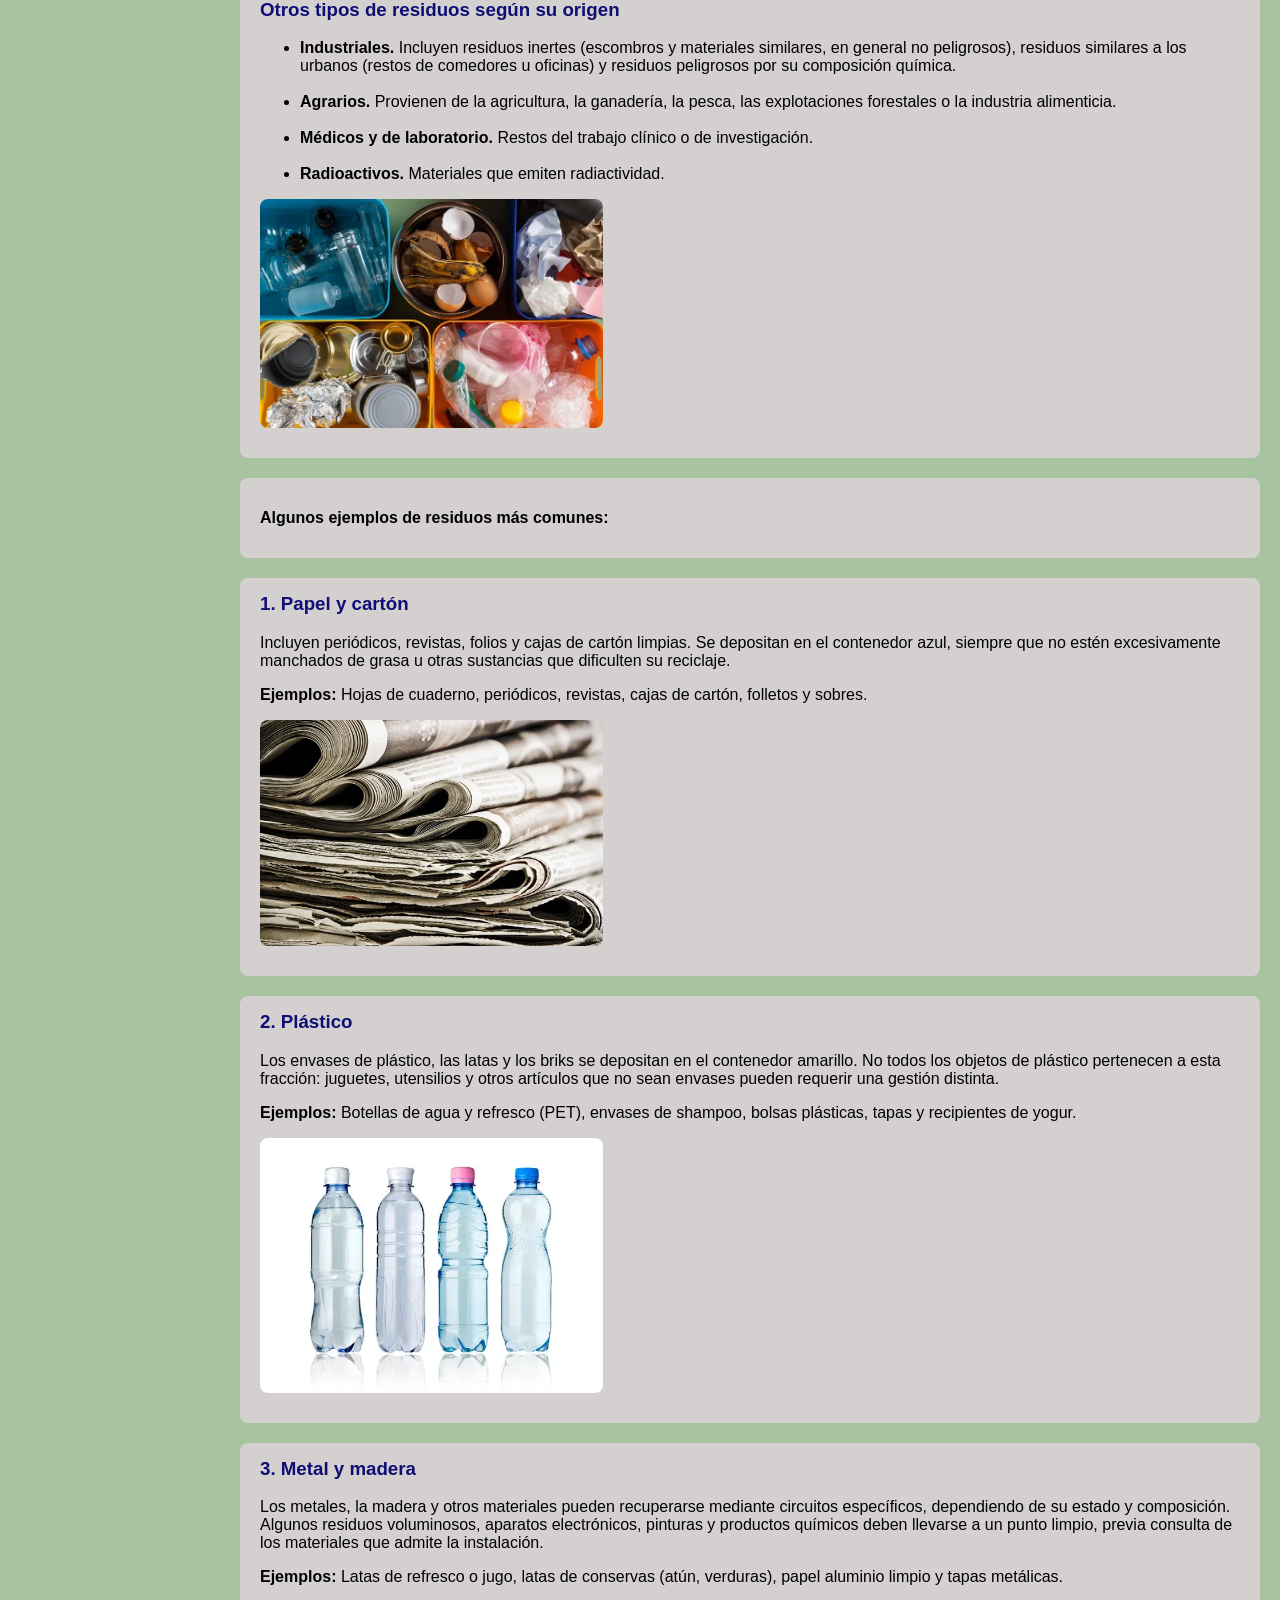
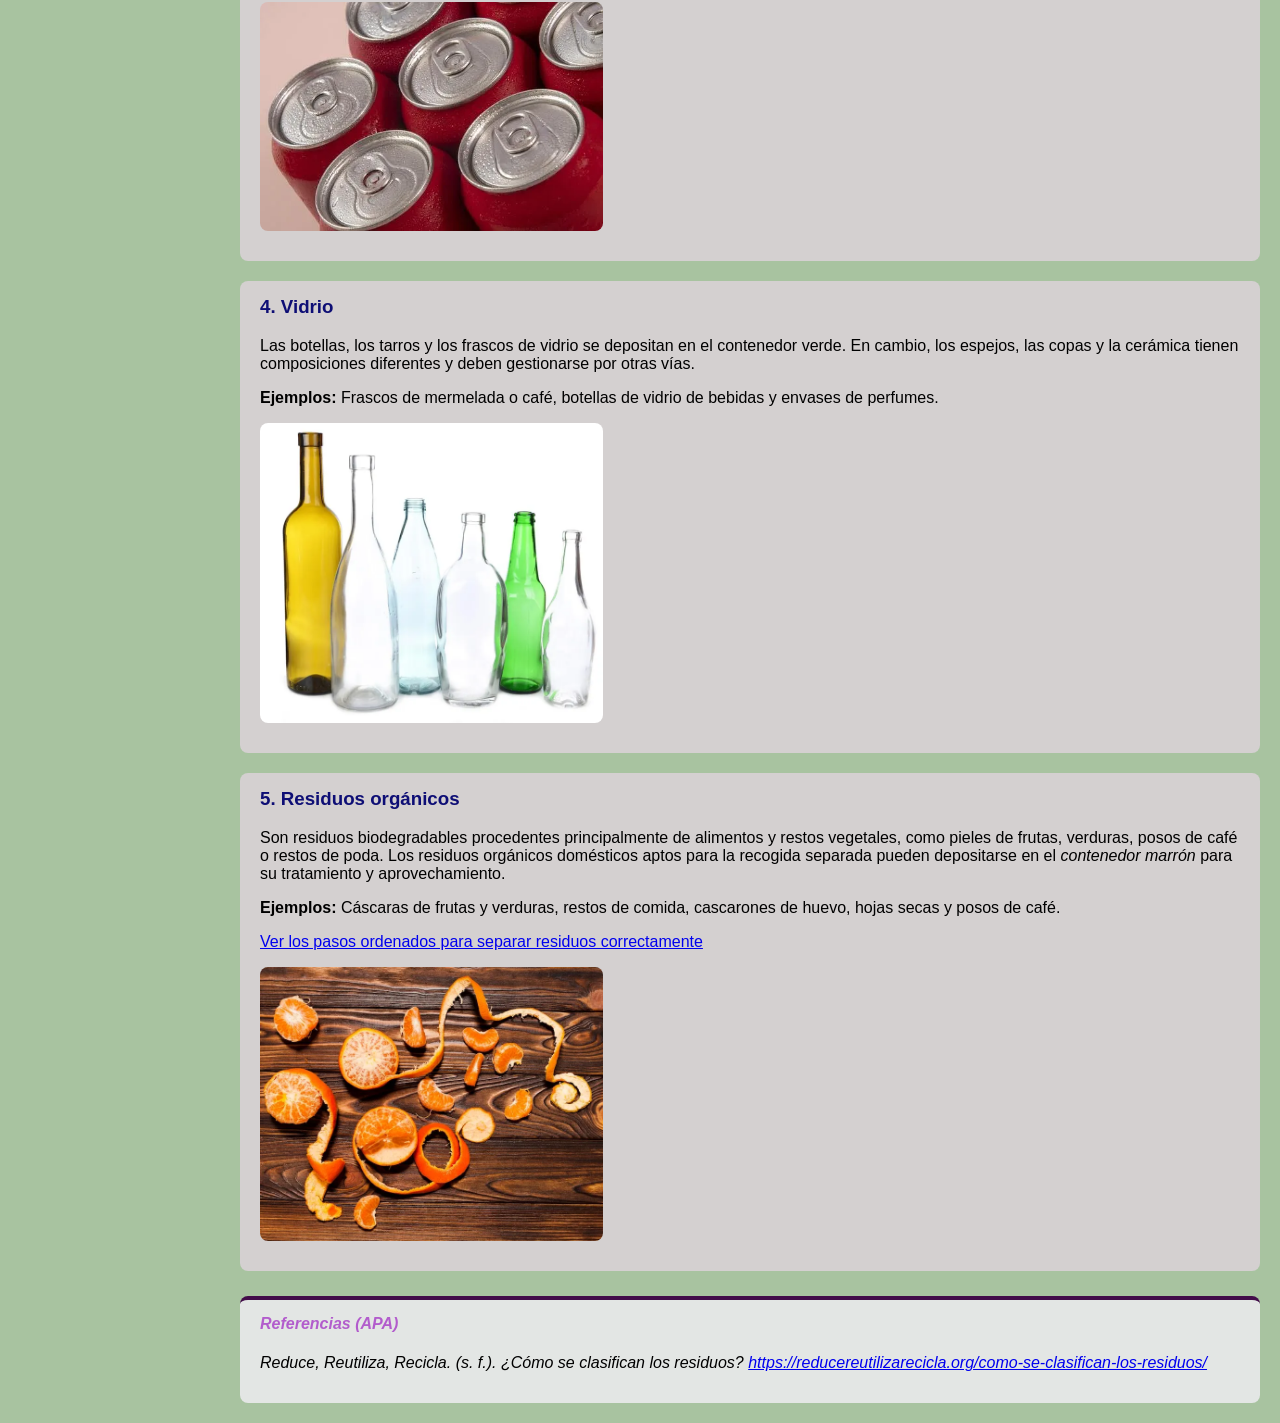
<file: tipos_residuos.html>
<!DOCTYPE html>
<html lang="es">
<head>
    <title>Tipos de residuos</title>
    <meta charset="UTF-8">
    <link rel="Stylesheet" href="estilos.css" type="text/css">
        <style>
        h1{font-size:25px}
        h1,h2,h3,h4{color:#0e0e75}
    </style>
</head>
<body>
    
    <div class="contenedor">

        <div class="menu">
            <h3>Índice</h3>
            <ul>
                <li><a href="index.html">Principal</a></li>
                <br>
                <li><a href="reciclaje.html">¿Qué es el reciclaje?</a></li>
                <br>
                <li><a href="tipos_residuos.html">Tipos de residuos</a></li>
                <br>
                <li><a href="3r.html">Las 3R</a></li>
                <br>
                <li><a href="problema_ambiental.html">Problema ambiental</a></li>
                <br>
                <li><a href="reciclaje_escuela.html">El reciclaje en nuestra escuela</a></li>
                <br>
                <li><a href="reciclaje_comunidad.html">El reciclaje en nuestra comunidad</a></li>
                <br>
                <li><a href="formulario.html">Compromiso</a></li>
            </ul>
        </div>

        <div class="contenido">
            <div class="titulo">
                <h1>Tipos de residuos</h1>   
            </div>

            <div class="tarjeta-info">
                <h3>Ir directamente a:</h3>
                <ul>
                    <li><a href="#clasificacion-legal">Clasificación legal en México</a></li><br>
                    <li><a href="#clasificacion-composicion">Clasificación por composición</a></li><br>
                    <li><a href="#clasificacion-origen">Otros tipos según su origen</a></li><br>
                    <li>Ejemplos comunes: <br>
                        <ul>
                            <li><a href="#papel-carton">1. Papel y cartón</a></li><br>
                            <li><a href="#plastico">2. Plástico</a></li><br>
                            <li><a href="#metal-madera">3. Metal y madera</a></li><br>
                            <li><a href="#vidrio">4. Vidrio</a></li><br>
                            <li><a href="#organicos">5. Residuos orgánicos</a></li>
                        </ul>
                    </li>
                </ul>
            </div>

            <div class="tarjeta-info" id="clasificacion-legal">
                <h3>Clasificación legal de los residuos en México</h3>
                <ul>
                    <li><strong>Residuos sólidos urbanos (RSU). </strong>Se generan en los hogares, como resultado de las actividades domésticas y del consumo cotidiano, así como en establecimientos y vías públicas, siempre que no se consideren de otro tipo.</li><br>
                    <li><strong>Residuos de manejo especial (RME). </strong>Provienen de procesos productivos que no califican como sólidos urbanos ni peligrosos, o que son generados en grandes volúmenes por generadores de residuos sólidos urbanos.</li><br>
                    <li><strong>Residuos peligrosos (RP). </strong>Son aquellos que poseen alguna característica CRETIB: corrosividad, reactividad, explosividad, toxicidad, inflamabilidad, o ser biológico-infecciosos. La norma NOM-052-SEMARNAT-2005 establece cómo identificarlos y clasificarlos.</li>
                </ul>
                <img src="tipos_RESIDUOS.webp">
            </div>

            <div class="tarjeta-info" id="clasificacion-composicion">
                <h3>Clasificación por composición</h3>
                <dl>
                    <dt><strong>Residuos orgánicos</strong></dt>
                    <dd>Desechos de origen biológico que se descomponen de forma natural, como restos de frutas, verduras y hojas.</dd><br>

                    <dt><strong>Residuos inorgánicos reciclables</strong></dt>
                    <dd>Materiales fabricados que pueden procesarse para volver a usarse, como papel, cartón, vidrio, aluminio y plástico PET.</dd><br>

                    <dt><strong>Residuos de manejo especial o peligrosos</strong></dt>
                    <dd>Desechos como pilas, baterías y aparatos electrónicos que requieren acopio especializado para evitar contaminación.</dd><br>
                </dl>                     
                <img src="tipos_RESIDUOS1.webp">
            </div>

            <div class="tarjeta-info" id="clasificacion-origen">
                <h3>Otros tipos de residuos según su origen</h3>
                <ul>
                    <li><strong>Industriales. </strong>Incluyen residuos inertes (escombros y materiales similares, en general no peligrosos), residuos similares a los urbanos (restos de comedores u oficinas) y residuos peligrosos por su composición química.</li><br>
                    <li><strong>Agrarios. </strong>Provienen de la agricultura, la ganadería, la pesca, las explotaciones forestales o la industria alimenticia.</li> <br>
                    <li><strong>Médicos y de laboratorio. </strong>Restos del trabajo clínico o de investigación.</li> <br>
                    <li><strong>Radioactivos. </strong>Materiales que emiten radiactividad.</li>                    
                </ul>    
                <img src="tipos_RESIDUOS2.webp">      
            </div>
            <div class="tarjeta-info">
              <p><strong>Algunos ejemplos de residuos más comunes:</strong></p>  
            </div>
            

            <div class="tarjeta-info" id="papel-carton">
                <h3>1. Papel y cartón</h3>
                <p>
                    Incluyen periódicos, revistas, folios y cajas de cartón limpias. Se depositan en el contenedor azul, siempre que no estén excesivamente manchados de grasa u otras sustancias que dificulten su reciclaje.
                </p>
                <p><strong>Ejemplos:</strong> Hojas de cuaderno, periódicos, revistas, cajas de cartón, folletos y sobres.</p>
                <img src="PAPELYCARTON.webp" alt="Ejemplos de papel y cartón">
            </div>

            <div class="tarjeta-info" id="plastico">
                <h3>2. Plástico</h3>
                <p>
                    Los envases de plástico, las latas y los briks se depositan en el contenedor amarillo. No todos los objetos de plástico pertenecen a esta fracción: juguetes, utensilios y otros artículos que no sean envases pueden requerir una gestión distinta.
                </p>
                <p><strong>Ejemplos:</strong> Botellas de agua y refresco (PET), envases de shampoo, bolsas plásticas, tapas y recipientes de yogur.</p>
                <img src="BOTELLAS.webp" alt="Ejemplos de plástico">
            </div>

            <div class="tarjeta-info" id="metal-madera">
                <h3>3. Metal y madera</h3>
                <p>
                    Los metales, la madera y otros materiales pueden recuperarse mediante circuitos específicos, dependiendo de su estado y composición. Algunos residuos voluminosos, aparatos electrónicos, pinturas y productos químicos deben llevarse a un punto limpio, previa consulta de los materiales que admite la instalación.
                </p>
                <p><strong>Ejemplos:</strong> Latas de refresco o jugo, latas de conservas (atún, verduras), papel aluminio limpio y tapas metálicas.</p>
                <img src="LATAS.webp" alt="Ejemplos de metal">
            </div>

            <div class="tarjeta-info" id="vidrio">
                <h3>4. Vidrio</h3>
                <p>
                    Las botellas, los tarros y los frascos de vidrio se depositan en el contenedor verde. En cambio, los espejos, las copas y la cerámica tienen composiciones diferentes y deben gestionarse por otras vías.
                </p>
                <p><strong>Ejemplos:</strong> Frascos de mermelada o café, botellas de vidrio de bebidas y envases de perfumes.</p>
                <img src="VIDRIO.webp" alt="Ejemplos de vidrio">
            </div>

            <div class="tarjeta-info" id="organicos">
                <h3>5. Residuos orgánicos</h3>
                <p>
                    Son residuos biodegradables procedentes principalmente de alimentos y restos vegetales, como pieles de frutas, verduras, posos de café o restos de poda. Los residuos orgánicos domésticos aptos para la recogida separada pueden depositarse en el <em>contenedor marrón</em> para su tratamiento y aprovechamiento.
                </p>
                <p><strong>Ejemplos:</strong> Cáscaras de frutas y verduras, restos de comida, cascarones de huevo, hojas secas y posos de café.</p>
                <p><a href="3r.html#pasos-separar">Ver los pasos ordenados para separar residuos correctamente</a></p>
                <img src="CASCARAS.webp" alt="Ejemplos de residuos orgánicos">
            </div>
            
            <footer class="pie-pagina">
                <h4>Referencias (APA)</h4>
                <p>Reduce, Reutiliza, Recicla. (s. f.). <em>¿Cómo se clasifican los residuos?</em> <a href="https://reducereutilizarecicla.org/como-se-clasifican-los-residuos/" target="_blank">https://reducereutilizarecicla.org/como-se-clasifican-los-residuos/ </a></p>
            </footer>
        </div>
    </div>

</body>

</html>
</file>
<file: estilos.css>
/* Configuración general */
body {
    background-color: #a8c3a0;
    margin: 0;
    font-family: Arial, Verdana, sans-serif;
}

/* Títulos principales agrupados */
h1, h2, h3 {
    font-family: Arial, Verdana, sans-serif;
}

.titulo h1,
.cabecera h1 {
    text-align: center;
    text-transform: uppercase;
}

/* Menú lateral fijo */
.menu {
    width: 180px;
    position: fixed;
    height: 100vh;
    padding: 15px;
    background-color: #e6f0e4;
    border-right: 1px solid #333333;
}

.menu ul {
    padding-left: 20px;
}

.menu li {
    margin-bottom: 10px;
}

/* Área principal */
.contenido {
    margin-left: 220px;
    padding: 20px;
}

.contenido h3 {
    color: #0e0e75;
    margin-top: 0;
}

/* Encabezados */
.cabecera,
.titulo {
    background-color: #cfe2f3;
    padding: 15px 20px;
    border-radius: 8px;
    margin-bottom: 20px;
}

.cabecera {
    display: flex;
    align-items: center;
}

.logo-ecovenados {
    width: 80px;
    border-radius: 50%;
    margin-right: 25px;
}

/* Tarjetas de información y formulario (forma y espaciado agrupados) */
.tarjeta-info,
.datos,
.preguntas,
.mensaje-exito,
.reto-resultado {
    padding: 15px 20px;
    margin-bottom: 20px;
    border-radius: 8px;
}

.tarjeta-info {
    background-color: #d4d0d0;
}

.datos,
.preguntas {
    background-color: #e6e8e7;
}

.mensaje-exito {
    background-color: #e8f5e9;
    border-left: 5px solid #2e7d32;
    border-radius: 6px;
}

.reto-resultado {
    background-color: #e3f2fd;
    border-left: 4px solid #0e0e75;
    border-radius: 5px;
    margin-top: 15px;
}

/* Botones */
input[type="submit"],
.btn-volver {
    background-color: #0e0e75;
    color: #ffffff;
    padding: 10px 18px;
    border: none;
    border-radius: 6px;
    font-weight: bold;
    text-decoration: none;
    margin-top: 10px;
}

/* Imágenes */
img {
    max-width: 35%;
    display: block;
    margin: 15px 0;
    border-radius: 8px;
}

/* Pie de página Referencias */
.pie-pagina {
    background-color: #e3e6e4;
    padding: 15px 20px;
    margin-top: 25px;
    border-radius: 8px;
    border-top: 4px solid #420c49;
    font-style: italic;
}

.pie-pagina h4 {
    color: #b25ccc;
    margin-top: 0;
}
.pie-pagina h4 {
    color: #b25ccc;
    margin-top: 0;
}
</file>
